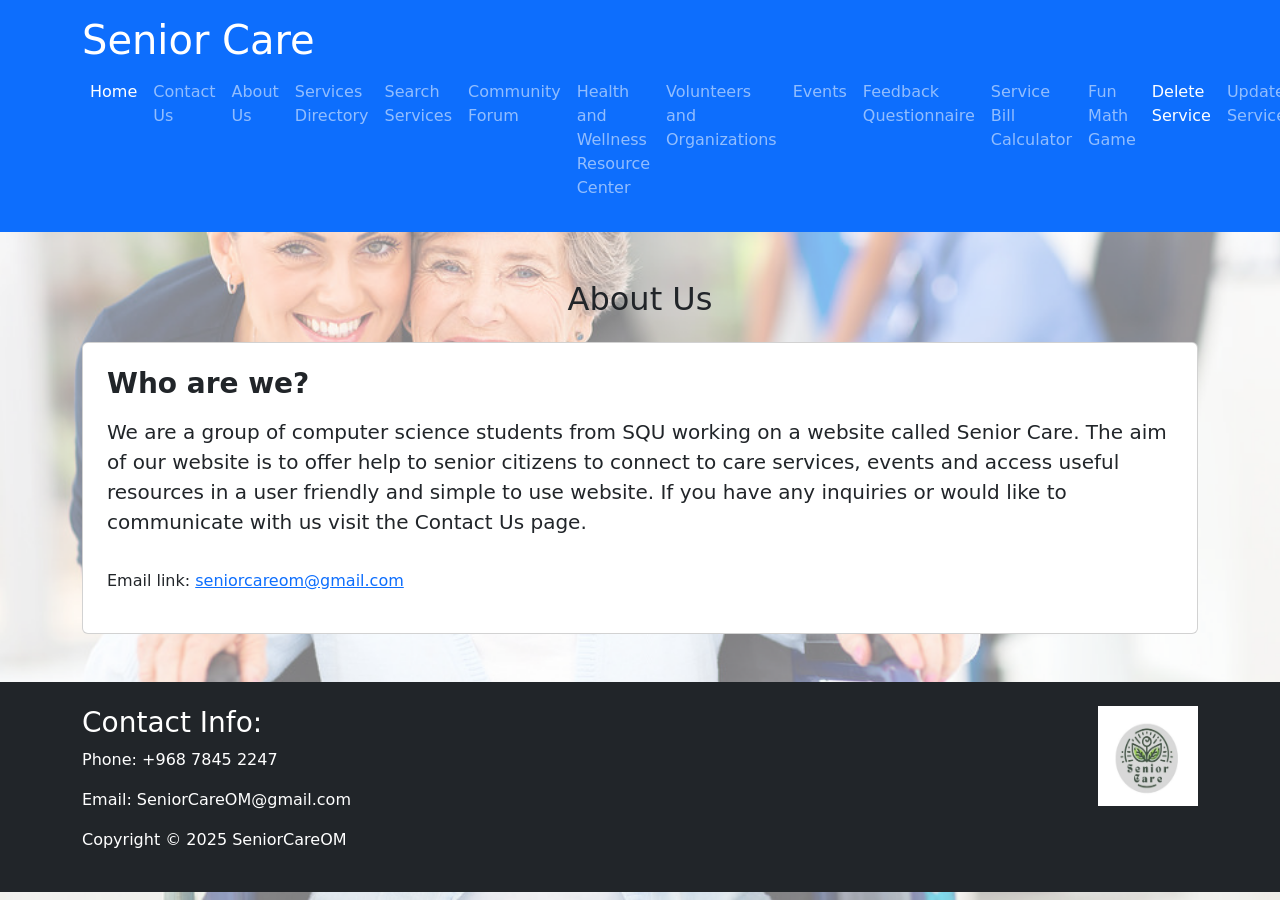
<file: about us.html>
<!DOCTYPE html>
<html lang="en">
<head>
    <style>
        .custom-bg {
            background-image: url('background.png');
            background-size: cover;
            background-repeat: no-repeat;
            background-attachment: fixed;
            margin: 0;
        }
    </style>
    <meta charset="UTF-8">
    <meta name="viewport" content="width=device-width, initial-scale=1.0">
    <title>About Us - Senior Care</title>
    <link href="https://cdn.jsdelivr.net/npm/bootstrap@5.3.0/dist/css/bootstrap.min.css" rel="stylesheet">
</head>
<body class="custom-bg">
    <body class="bg-image" style="background-image: url('background.png'); margin: 0;"></body>
    <header class="bg-primary text-white p-3">
        <div class="container">
            <div class="d-flex flex-wrap align-items-center justify-content-between">
                <h1 class="mb-0">Senior Care</h1>
                <nav class="navbar navbar-expand-lg navbar-dark">
                    <button class="navbar-toggler" type="button" data-bs-toggle="collapse" data-bs-target="#navbarNav">
                        <span class="navbar-toggler-icon"></span>
                    </button>
                    <div class="collapse navbar-collapse" id="navbarNav">
                        <ul class="navbar-nav">
                            <li class="nav-item"><a class="nav-link active" href="index.html">Home</a></li>
                            <li class="nav-item"><a class="nav-link" href="contact us.html">Contact Us</a></li>
                            <li class="nav-item"><a class="nav-link" href="about us.html">About Us</a></li>
                            <li class="nav-item"><a class="nav-link" href="services directory.html">Services Directory</a></li>
                            <li class="nav-item"><a class="nav-link" href="search_services.php">Search Services</a></li>
                            <li class="nav-item"><a class="nav-link" href="forum page.html">Community Forum</a></li>
                            <li class="nav-item"><a class="nav-link" href="resource_page.html">Health and Wellness Resource Center</a></li>
                            <li class="nav-item"><a class="nav-link" href="volunteers and organizations.html">Volunteers and Organizations</a></li>
                            <li class="nav-item"><a class="nav-link" href="events.html">Events</a></li>
                            <li class="nav-item"><a class="nav-link" href="questionnaire page.html">Feedback Questionnaire</a></li>
                            <li class="nav-item"><a class="nav-link" href="calculate page.html">Service Bill Calculator</a></li>
                            <li class="nav-item"><a class="nav-link" href="funpage.html">Fun Math Game</a></li>
                            <li class="nav-item"><a class="nav-link active" href="delete_service.php">Delete Service</a></li>
                            <li class="nav-item"><a class="nav-link" href="update_service.php">Update Service</a></li>
                            <li class="nav-item"><a class="nav-link active" href="add_service.php">Add Service</a></li>
                        </ul>
                    </div>
                </nav>
            </div>
        </div>
    </header>

    <main class="container my-5">
        <div class="row">
            <div class="col-12">
                <h2 class="text-center mb-4">About Us</h2>
                <div class="card p-4">
                    <h3 class="fs-3 fw-bold mb-3">Who are we?</h3>
                    <p class="fs-5">
                        We are a group of computer science students from SQU working on a website
                        called Senior Care. The aim of our website is to offer help to senior citizens
                        to connect to care services, events and access useful resources in a user friendly 
                        and simple to use website. If you have any inquiries or would like to communicate 
                        with us visit the Contact Us page.
                    </p>
                    <p class="mt-3">
                        Email link: <a href="mailto:seniorcareom@gmail.com" class="link-primary">seniorcareom@gmail.com</a>
                    </p>
                </div>
            </div>
        </div>
    </main>

    <footer class="bg-dark text-white py-4">
        <div class="container">
            <div class="row">
                <div class="col-md-8">
                    <h3>Contact Info:</h3>
                    <p>Phone: +968 7845 2247</p>
                    <p>Email: SeniorCareOM@gmail.com</p>
                    <p>Copyright © 2025 SeniorCareOM</p>
                </div>
                <div class="col-md-4 text-end">
                    <img src="logo.jpg" class="img-fluid" style="width: 100px; height: 100px;" alt="logo">
                </div>
            </div>
        </div>
    </footer>

    <script src="https://cdn.jsdelivr.net/npm/bootstrap@5.3.0/dist/js/bootstrap.bundle.min.js"></script>
</body>
</html>
</file>
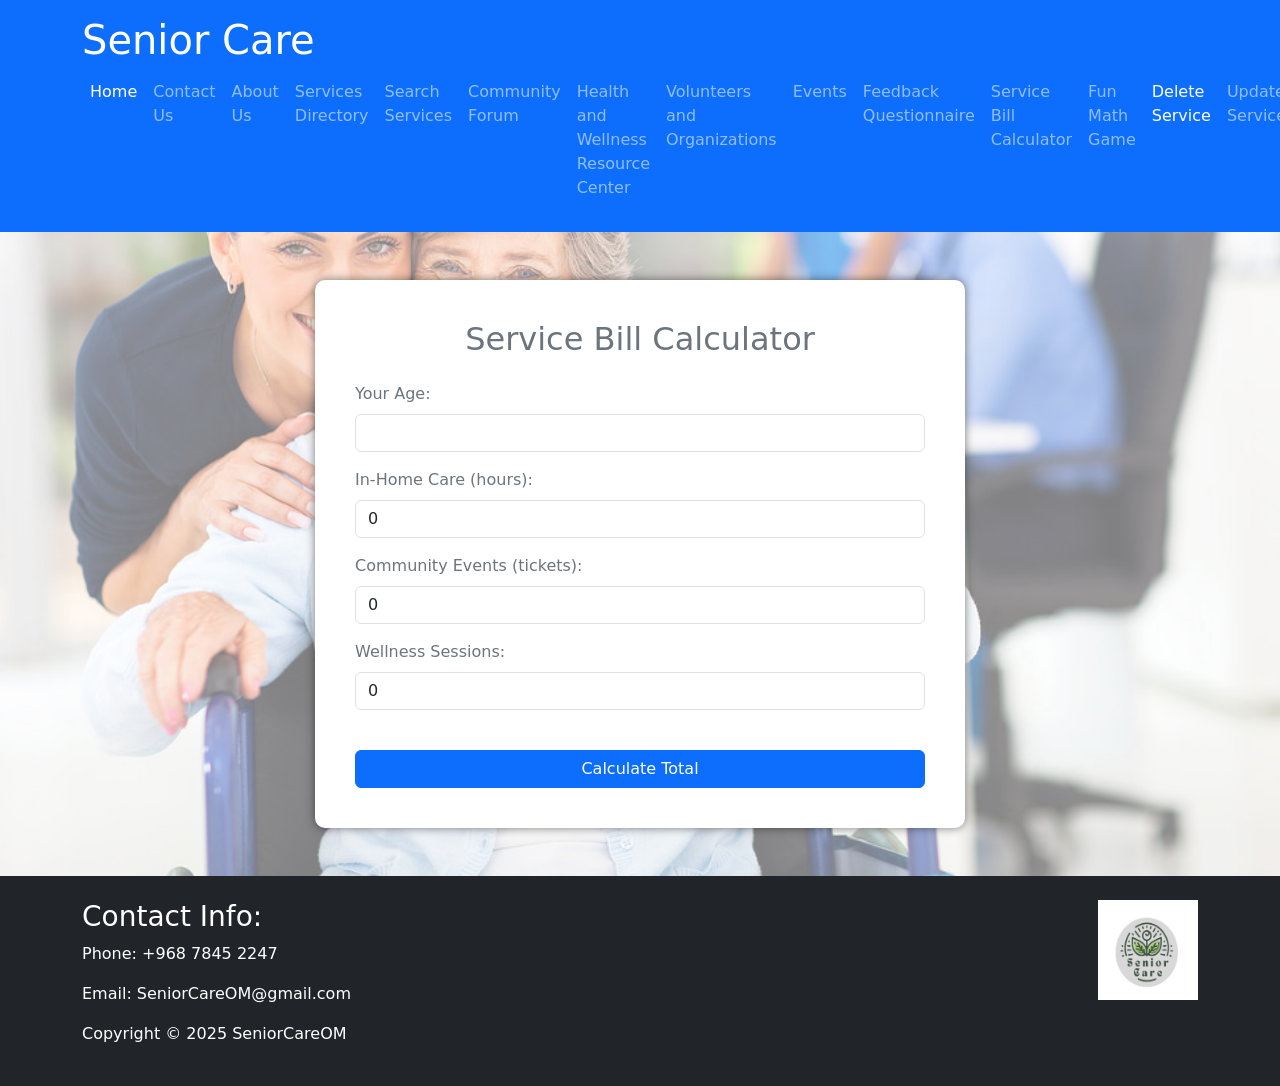
<file: calculate page.html>
<!DOCTYPE html>
<html lang="en">
<head>
    <meta charset="UTF-8">
    <meta name="viewport" content="width=device-width, initial-scale=1.0">
    <title>Service Bill Calculator</title>
    <link href="https://cdn.jsdelivr.net/npm/bootstrap@5.3.0/dist/css/bootstrap.min.css" rel="stylesheet">
    <style>
        .custom-bg {
            background-image: url('background.png');
            background-size: cover;
            background-repeat: no-repeat;
            background-attachment: fixed;
            margin: 0;
        }
        .calculator-container {
            max-width: 650px;
            margin: auto;
            background: white;
            padding: 40px;
            border-radius: 10px;
            box-shadow: 0 0 10px rgba(0, 0, 0, 0.5);
        }
        .result-box {
            border-left: 5px solid #0d6efd;
            background-color: white;
        }
            /* Regular footer without extra padding */
        .footer-padding {
            padding-bottom: 20px;
        }
    </style>
</head>
<body class="custom-bg">
    <header class="bg-primary text-white p-3">
        <div class="container">
            <div class="d-flex flex-wrap align-items-center justify-content-between">
                <h1 class="mb-0">Senior Care</h1>
                <nav class="navbar navbar-expand-lg navbar-dark">
                    <button class="navbar-toggler" type="button" data-bs-toggle="collapse" data-bs-target="#navbarNav">
                        <span class="navbar-toggler-icon"></span>
                    </button>
                    <div class="collapse navbar-collapse" id="navbarNav">
                        <ul class="navbar-nav">
                            <li class="nav-item"><a class="nav-link active" href="index.html">Home</a></li>
                            <li class="nav-item"><a class="nav-link" href="contact us.html">Contact Us</a></li>
                            <li class="nav-item"><a class="nav-link" href="about us.html">About Us</a></li>
                            <li class="nav-item"><a class="nav-link" href="services directory.html">Services Directory</a></li>
                            <li class="nav-item"><a class="nav-link" href="search_services.php">Search Services</a></li>
                            <li class="nav-item"><a class="nav-link" href="forum page.html">Community Forum</a></li>
                            <li class="nav-item"><a class="nav-link" href="resource_page.html">Health and Wellness Resource Center</a></li>
                            <li class="nav-item"><a class="nav-link" href="volunteers and organizations.html">Volunteers and Organizations</a></li>
                            <li class="nav-item"><a class="nav-link" href="events.html">Events</a></li>
                            <li class="nav-item"><a class="nav-link" href="questionnaire page.html">Feedback Questionnaire</a></li>
                            <li class="nav-item"><a class="nav-link" href="calculate page.html">Service Bill Calculator</a></li>
                            <li class="nav-item"><a class="nav-link" href="funpage.html">Fun Math Game</a></li>
                            <li class="nav-item"><a class="nav-link active" href="delete_service.php">Delete Service</a></li>
                            <li class="nav-item"><a class="nav-link" href="update_service.php">Update Service</a></li>
                            <li class="nav-item"><a class="nav-link active" href="add_service.php">Add Service</a></li>
                        </ul>
                    </div>
                </nav>
            </div>
        </div>
    </header>

    <div class="container my-5">
        <div class="calculator-container">
            <h2 class="text-center mb-4 text-secondary">Service Bill Calculator</h2>
            <form id="billForm">
                <div class="mb-3">
                    <label for="age" class="form-label text-secondary">Your Age:</label>
                    <input type="number" class="form-control" id="age" min="1" max="120" required>
                </div>

                <div class="mb-3">
                    <label for="careHours" class="form-label text-secondary">In-Home Care (hours):</label>
                    <input type="number" class="form-control" id="careHours" min="0" value="0">
                </div>

                <div class="mb-3">
                    <label for="tickets" class="form-label text-secondary">Community Events (tickets):</label>
                    <input type="number" class="form-control" id="tickets" min="0" value="0">
                </div>

                <div class="mb-3">
                    <label for="wellness" class="form-label text-secondary">Wellness Sessions:</label>
                    <input type="number" class="form-control" id="wellness" min="0" value="0">
                </div>

                <button type="button" id="calculateBtn" class="btn btn-primary w-100 mt-4">Calculate Total</button>
            </form>

            <div class="result-box p-3 mt-4 d-none" id="resultBox"></div>
        </div>
    </div>

    <footer class="bg-dark text-white py-4 footer-padding mt-5">
        <div class="container">
            <div class="row">
                <div class="col-md-8">
                    <h3>Contact Info:</h3>
                    <p>Phone: +968 7845 2247</p>
                    <p>Email: SeniorCareOM@gmail.com</p>
                    <p>Copyright © 2025 SeniorCareOM</p>
                </div>
                <div class="col-md-4 text-end">
                    <img src="logo.jpg" class="img-fluid" style="width: 100px; height: 100px;" alt="logo">
                </div>
            </div>
        </div>
    </footer>

    <script src="https://cdn.jsdelivr.net/npm/bootstrap@5.3.0/dist/js/bootstrap.bundle.min.js"></script>
    
    <script>

        // Bill calculation function
        document.getElementById('calculateBtn').addEventListener('click', function() {
            var age = parseInt(document.getElementById("age").value);
            var care = parseInt(document.getElementById("careHours").value);
            var events = parseInt(document.getElementById("tickets").value);
            var sessions = parseInt(document.getElementById("wellness").value);

            if (isNaN(age)) age = 0;
            if (isNaN(care)) care = 0;
            if (isNaN(events)) events = 0;
            if (isNaN(sessions)) sessions = 0;

            var careCost = care * 25;
            var eventCost = events * 15;
            var sessionCost = sessions * 30;

            var total = careCost + eventCost + sessionCost;

            var discount = 0;
            if (age > 60) {
                discount = total * 0.1;
                total = total - discount;
            }

            var resultBox = document.getElementById("resultBox");
            resultBox.classList.remove('d-none');
            resultBox.innerHTML = 
                "Total before discount: $" + (careCost + eventCost + sessionCost).toFixed(2) + "<br>" +
                (age > 60 ? "Senior discount (10%): -$" + discount.toFixed(2) + "<br>" : "") +
                "Final Total: <b>$" + total.toFixed(2) + "</b>";
        });
    </script>
</body>
</html>
</file>
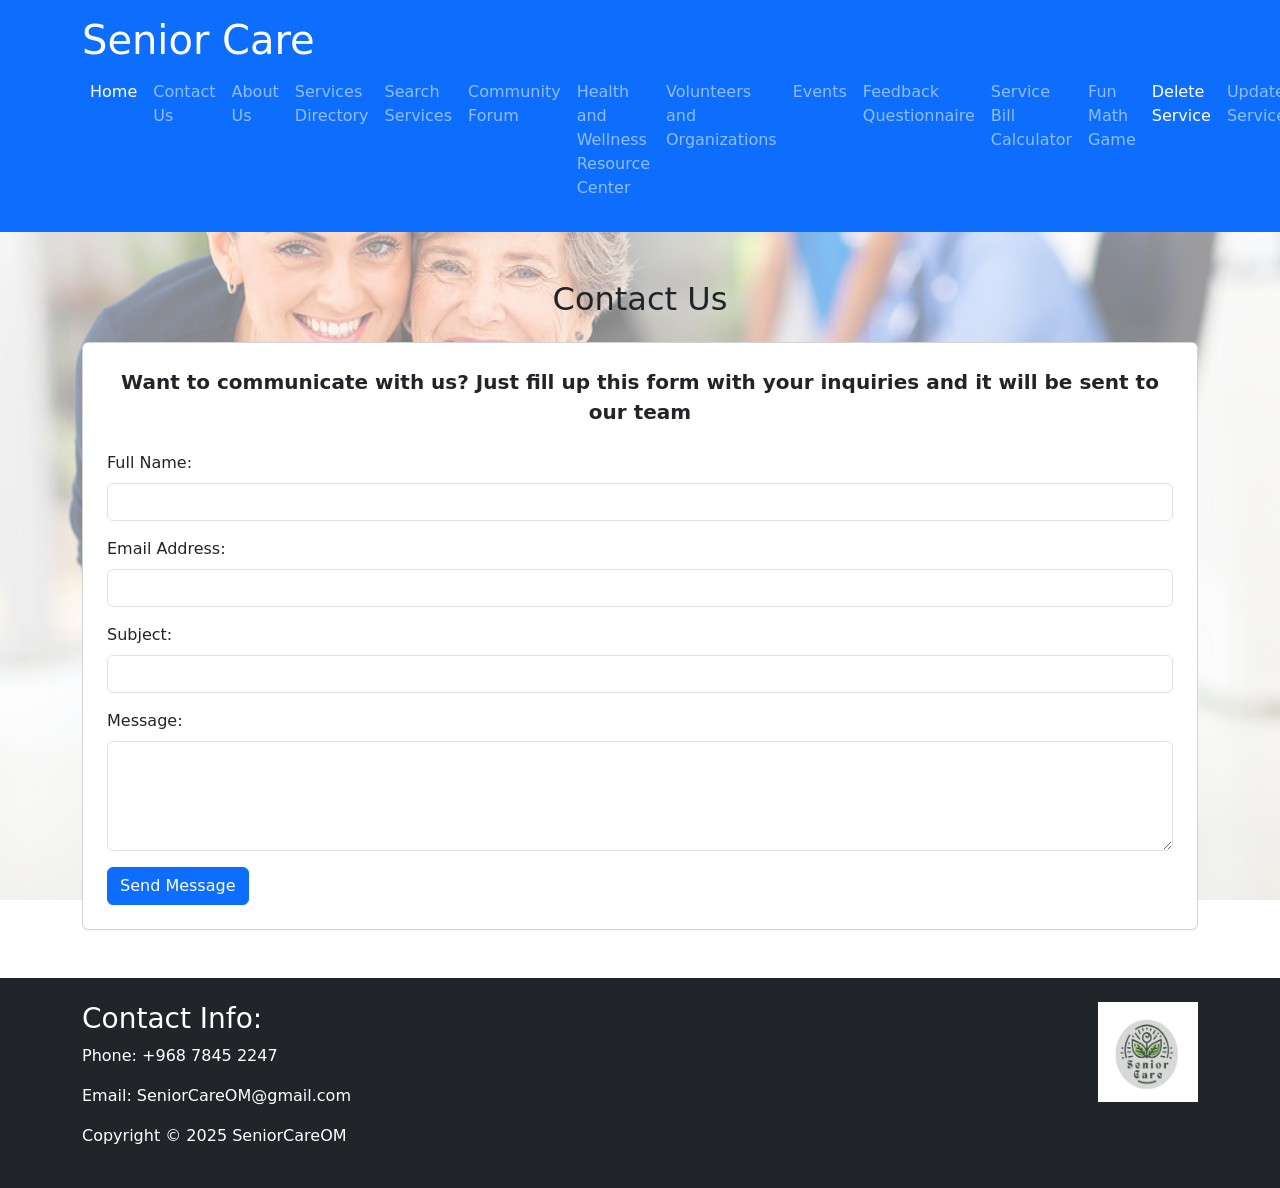
<file: contact us.html>
<!DOCTYPE html>
<html lang="en">
<head>
    <style>
        .custom-bg {
            background-image: url('background.png');
            background-size: cover;
            background-repeat: no-repeat;
            background-attachment: fixed;
            margin: 0;
        }
    </style>
    <meta charset="UTF-8">
    <meta name="viewport" content="width=device-width, initial-scale=1.0">
    <title>Contact Us - Senior Care</title>
    <link href="https://cdn.jsdelivr.net/npm/bootstrap@5.3.0/dist/css/bootstrap.min.css" rel="stylesheet">
</head>
<body class="custom-bg">
    <body class="bg-image" style="background-image: url('background.png'); margin: 0;"></body>
    <header class="bg-primary text-white p-3">
        <div class="container">
            <div class="d-flex flex-wrap align-items-center justify-content-between">
                <h1 class="mb-0">Senior Care</h1>
                <nav class="navbar navbar-expand-lg navbar-dark">
                    <button class="navbar-toggler" type="button" data-bs-toggle="collapse" data-bs-target="#navbarNav">
                        <span class="navbar-toggler-icon"></span>
                    </button>
                    <div class="collapse navbar-collapse" id="navbarNav">
                        <ul class="navbar-nav">
                            <li class="nav-item"><a class="nav-link active" href="index.html">Home</a></li>
                            <li class="nav-item"><a class="nav-link" href="contact us.html">Contact Us</a></li>
                            <li class="nav-item"><a class="nav-link" href="about us.html">About Us</a></li>
                            <li class="nav-item"><a class="nav-link" href="services directory.html">Services Directory</a></li>
                            <li class="nav-item"><a class="nav-link" href="search_services.php">Search Services</a></li>
                            <li class="nav-item"><a class="nav-link" href="forum page.html">Community Forum</a></li>
                            <li class="nav-item"><a class="nav-link" href="resource_page.html">Health and Wellness Resource Center</a></li>
                            <li class="nav-item"><a class="nav-link" href="volunteers and organizations.html">Volunteers and Organizations</a></li>
                            <li class="nav-item"><a class="nav-link" href="events.html">Events</a></li>
                            <li class="nav-item"><a class="nav-link" href="questionnaire page.html">Feedback Questionnaire</a></li>
                            <li class="nav-item"><a class="nav-link" href="calculate page.html">Service Bill Calculator</a></li>
                            <li class="nav-item"><a class="nav-link" href="funpage.html">Fun Math Game</a></li>
                            <li class="nav-item"><a class="nav-link active" href="delete_service.php">Delete Service</a></li>
                            <li class="nav-item"><a class="nav-link" href="update_service.php">Update Service</a></li>
                            <li class="nav-item"><a class="nav-link active" href="add_service.php">Add Service</a></li>
                        </ul>
                    </div>
                </nav>
            </div>
        </div>
    </header>

    <main class="container my-5">
        <div class="row">
            <div class="col-12">
                <h2 class="text-center mb-4">Contact Us</h2>
                <div class="card p-4">
                    <p class="fs-5 fw-bold text-center mb-4">
                        Want to communicate with us? Just fill up this form with your inquiries and it will be sent to our team
                    </p>
                    <!-- Modified form to use PHP instead of mailto -->
                    <form action="process_contact.php" method="post" class="needs-validation" novalidate>
                        <div class="mb-3">
                            <label for="name" class="form-label">Full Name:</label>
                            <input type="text" class="form-control" id="name" name="name" required>
                            <div class="invalid-feedback">Please enter your name.</div>
                        </div>
                        <div class="mb-3">
                            <label for="email" class="form-label">Email Address:</label>
                            <input type="email" class="form-control" id="email" name="email" required>
                            <div class="invalid-feedback">Please enter a valid email address.</div>
                        </div>
                        <div class="mb-3">
                            <label for="subject" class="form-label">Subject:</label>
                            <input type="text" class="form-control" id="subject" name="subject" required>
                            <div class="invalid-feedback">Please enter a subject.</div>
                        </div>
                        <div class="mb-3">
                            <label for="message" class="form-label">Message:</label>
                            <textarea class="form-control" id="message" name="message" rows="4" required></textarea>
                            <div class="invalid-feedback">Please enter your message.</div>
                        </div>
                        <button type="submit" class="btn btn-primary">Send Message</button>
                    </form>
                </div>
            </div>
        </div>
    </main>

    <footer class="bg-dark text-white py-4">
        <div class="container">
            <div class="row">
                <div class="col-md-8">
                    <h3>Contact Info:</h3>
                    <p>Phone: +968 7845 2247</p>
                    <p>Email: SeniorCareOM@gmail.com</p>
                    <p>Copyright © 2025 SeniorCareOM</p>
                </div>
                <div class="col-md-4 text-end">
                    <img src="logo.jpg" class="img-fluid" style="width: 100px; height: 100px;" alt="logo">
                </div>
            </div>
        </div>
    </footer>

    <script src="https://cdn.jsdelivr.net/npm/bootstrap@5.3.0/dist/js/bootstrap.bundle.min.js"></script>
    <script>
        // Form validation - retained for client-side validation
        (function() {
            'use strict';
            var forms = document.querySelectorAll('.needs-validation');
            Array.prototype.slice.call(forms)
                .forEach(function(form) {
                    form.addEventListener('submit', function(event) {
                        if (!form.checkValidity()) {
                            event.preventDefault();
                            event.stopPropagation();
                        }
                        form.classList.add('was-validated');
                    }, false);
                });
        })();
    </script>
</body>
</html>
</file>
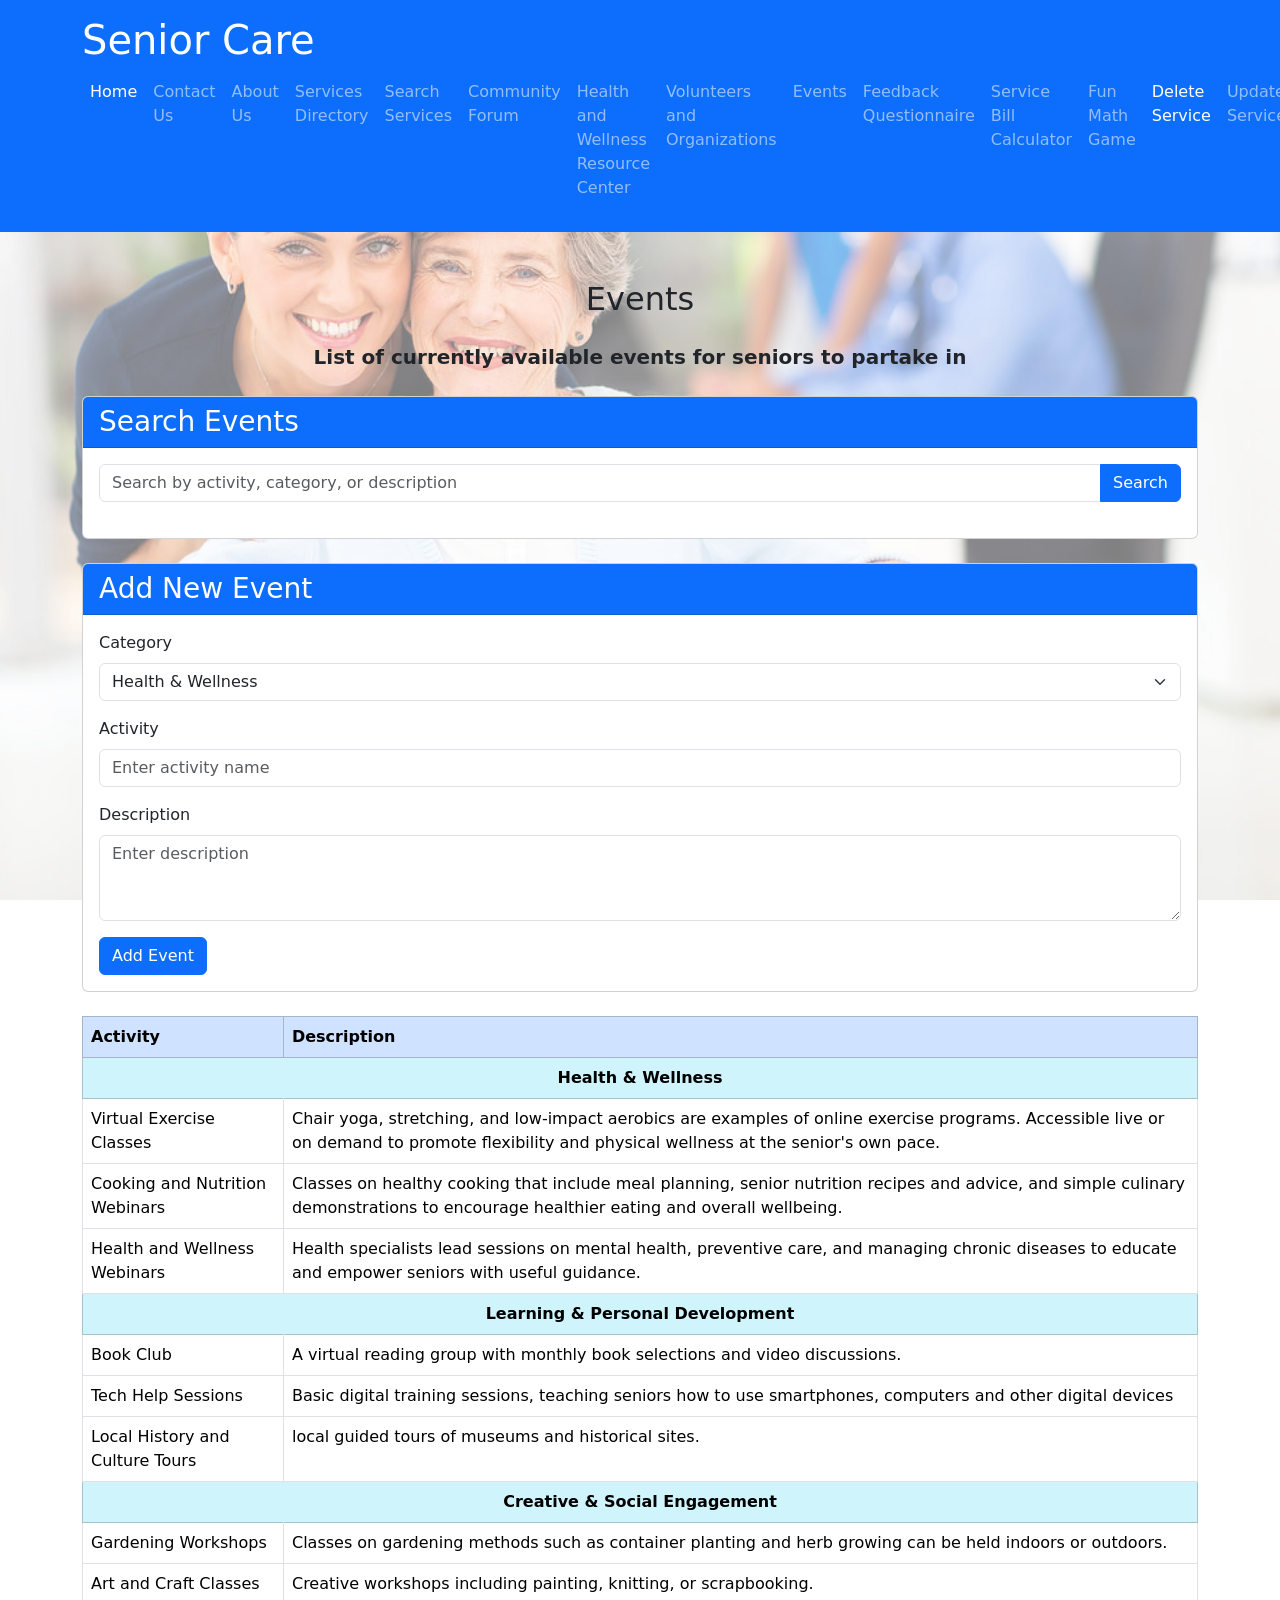
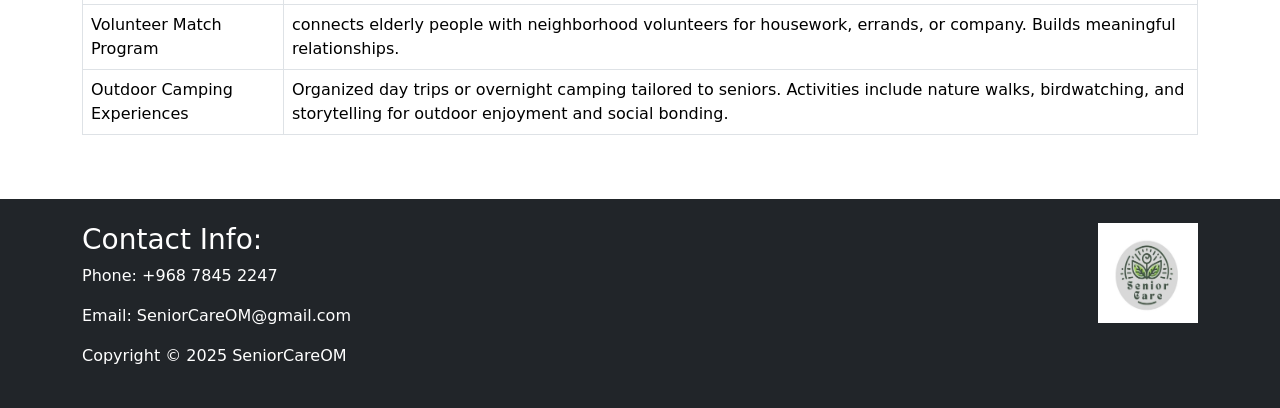
<file: events.html>
<!DOCTYPE html>
<html lang="en">
<head>
    <style>
        .custom-bg {
            background-image: url('background.png');
            background-size: cover;
            background-repeat: no-repeat;
            background-attachment: fixed;
            margin: 0;
        }
        #searchResults {
            margin-top: 20px;
        }
    </style>
    <meta charset="UTF-8">
    <meta name="viewport" content="width=device-width, initial-scale=1.0">
    <title>Events - Senior Care</title>
    <link href="https://cdn.jsdelivr.net/npm/bootstrap@5.3.0/dist/css/bootstrap.min.css" rel="stylesheet">
    <script>
        // Object constructor for Events
        function Event(category, activity, description) {
            this.category = category;
            this.activity = activity;
            this.description = description;
        }

        // Array to store events
        let eventsArray = [
            new Event("Health & Wellness", "Virtual Exercise Classes", "Chair yoga, stretching, and low-impact aerobics are examples of online exercise programs. Accessible live or on demand to promote flexibility and physical wellness at the senior's own pace."),
            new Event("Health & Wellness", "Cooking and Nutrition Webinars", "Classes on healthy cooking that include meal planning, senior nutrition recipes and advice, and simple culinary demonstrations to encourage healthier eating and overall wellbeing."),
            new Event("Health & Wellness", "Health and Wellness Webinars", "Health specialists lead sessions on mental health, preventive care, and managing chronic diseases to educate and empower seniors with useful guidance."),
            new Event("Learning & Personal Development", "Book Club", "A virtual reading group with monthly book selections and video discussions."),
            new Event("Learning & Personal Development", "Tech Help Sessions", "Basic digital training sessions, teaching seniors how to use smartphones, computers and other digital devices"),
            new Event("Learning & Personal Development", "Local History and Culture Tours", "local guided tours of museums and historical sites."),
            new Event("Creative & Social Engagement", "Gardening Workshops", "Classes on gardening methods such as container planting and herb growing can be held indoors or outdoors."),
            new Event("Creative & Social Engagement", "Art and Craft Classes", "Creative workshops including painting, knitting, or scrapbooking."),
            new Event("Creative & Social Engagement", "Volunteer Match Program", "connects elderly people with neighborhood volunteers for housework, errands, or company. Builds meaningful relationships."),
            new Event("Creative & Social Engagement", "Outdoor Camping Experiences", "Organized day trips or overnight camping tailored to seniors. Activities include nature walks, birdwatching, and storytelling for outdoor enjoyment and social bonding.")
        ];

        // Function to display events in the table
        function displayEvents() {
            const tableBody = document.getElementById('eventsTableBody');
            tableBody.innerHTML = '';
            
            let currentCategory = '';
            
            eventsArray.forEach(event => {
                if (currentCategory !== event.category) {
                    currentCategory = event.category;
                    
                    // Add category header row
                    const categoryRow = document.createElement('tr');
                    categoryRow.className = 'table-info';
                    categoryRow.innerHTML = `<td colspan="2" class="text-center fw-bold">${event.category}</td>`;
                    tableBody.appendChild(categoryRow);
                }
                
                // Add event row
                const eventRow = document.createElement('tr');
                eventRow.innerHTML = `
                    <td>${event.activity}</td>
                    <td>${event.description}</td>
                `;
                tableBody.appendChild(eventRow);
            });
        }

        // Function to add a new event
        function addEvent() {
            const category = document.getElementById('eventCategory').value;
            const activity = document.getElementById('eventActivity').value;
            const description = document.getElementById('eventDescription').value;
            
            if (category && activity && description) {
                const newEvent = new Event(category, activity, description);
                eventsArray.push(newEvent);
                displayEvents();
                
                // Clear form fields
                document.getElementById('eventCategory').value = '';
                document.getElementById('eventActivity').value = '';
                document.getElementById('eventDescription').value = '';
            } else {
                alert('Please fill in all fields');
            }
        }

        // Function to search events
        function searchEvents() {
            const searchTerm = document.getElementById('searchInput').value.toLowerCase();
            const searchResults = document.getElementById('searchResults');
            
            if (!searchTerm) {
                searchResults.innerHTML = '';
                return;
            }
            
            const filteredEvents = eventsArray.filter(event => 
                event.category.toLowerCase().includes(searchTerm) || 
                event.activity.toLowerCase().includes(searchTerm) || 
                event.description.toLowerCase().includes(searchTerm)
            );
            
            if (filteredEvents.length === 0) {
                searchResults.innerHTML = '<p class="alert alert-info">No matching events found</p>';
                return;
            }
            
            let resultsHTML = '<div class="table-responsive"><table class="table table-bordered table-hover">';
            resultsHTML += '<thead><tr class="table-primary"><th>Activity</th><th>Category</th><th>Description</th></tr></thead><tbody>';
            
            filteredEvents.forEach(event => {
                resultsHTML += `
                    <tr>
                        <td>${event.activity}</td>
                        <td>${event.category}</td>
                        <td>${event.description}</td>
                    </tr>
                `;
            });
            
            resultsHTML += '</tbody></table></div>';
            searchResults.innerHTML = resultsHTML;
        }

        // Initialize the table when the page loads
        window.onload = function() {
            displayEvents();
        };
    </script>
</head>
<body class="custom-bg">
    <header class="bg-primary text-white p-3">
        <div class="container">
            <div class="d-flex flex-wrap align-items-center justify-content-between">
                <h1 class="mb-0">Senior Care</h1>
                <nav class="navbar navbar-expand-lg navbar-dark">
                    <button class="navbar-toggler" type="button" data-bs-toggle="collapse" data-bs-target="#navbarNav">
                        <span class="navbar-toggler-icon"></span>
                    </button>
                    <div class="collapse navbar-collapse" id="navbarNav">
                        <ul class="navbar-nav">
                            <li class="nav-item"><a class="nav-link active" href="index.html">Home</a></li>
                            <li class="nav-item"><a class="nav-link" href="contact us.html">Contact Us</a></li>
                            <li class="nav-item"><a class="nav-link" href="about us.html">About Us</a></li>
                            <li class="nav-item"><a class="nav-link" href="services directory.html">Services Directory</a></li>
                            <li class="nav-item"><a class="nav-link" href="search_services.php">Search Services</a></li>
                            <li class="nav-item"><a class="nav-link" href="forum page.html">Community Forum</a></li>
                            <li class="nav-item"><a class="nav-link" href="resource_page.html">Health and Wellness Resource Center</a></li>
                            <li class="nav-item"><a class="nav-link" href="volunteers and organizations.html">Volunteers and Organizations</a></li>
                            <li class="nav-item"><a class="nav-link" href="events.html">Events</a></li>
                            <li class="nav-item"><a class="nav-link" href="questionnaire page.html">Feedback Questionnaire</a></li>
                            <li class="nav-item"><a class="nav-link" href="calculate page.html">Service Bill Calculator</a></li>
                            <li class="nav-item"><a class="nav-link" href="funpage.html">Fun Math Game</a></li>
                            <li class="nav-item"><a class="nav-link active" href="delete_service.php">Delete Service</a></li>
                            <li class="nav-item"><a class="nav-link" href="update_service.php">Update Service</a></li>
                            <li class="nav-item"><a class="nav-link active" href="add_service.php">Add Service</a></li>
                        </ul>
                    </div>
                </nav>
            </div>
        </div>
    </header>

    <main class="container my-5">
        <div class="row">
            <div class="col-12">
                <h2 class="text-center mb-4">Events</h2>
                <p class="fs-5 fw-bold text-center mb-4">List of currently available events for seniors to partake in</p>
                
                <!-- Search Form -->
                <div class="card mb-4">
                    <div class="card-header bg-primary text-white">
                        <h3 class="mb-0">Search Events</h3>
                    </div>
                    <div class="card-body">
                        <div class="input-group mb-3">
                            <input type="text" id="searchInput" class="form-control" placeholder="Search by activity, category, or description">
                            <button class="btn btn-primary" type="button" onclick="searchEvents()">Search</button>
                        </div>
                        <div id="searchResults"></div>
                    </div>
                </div>
                
                <!-- Add Event Form -->
                <div class="card mb-4">
                    <div class="card-header bg-primary text-white">
                        <h3 class="mb-0">Add New Event</h3>
                    </div>
                    <div class="card-body">
                        <div class="mb-3">
                            <label for="eventCategory" class="form-label">Category</label>
                            <select id="eventCategory" class="form-select">
                                <option value="Health & Wellness">Health & Wellness</option>
                                <option value="Learning & Personal Development">Learning & Personal Development</option>
                                <option value="Creative & Social Engagement">Creative & Social Engagement</option>
                            </select>
                        </div>
                        <div class="mb-3">
                            <label for="eventActivity" class="form-label">Activity</label>
                            <input type="text" id="eventActivity" class="form-control" placeholder="Enter activity name">
                        </div>
                        <div class="mb-3">
                            <label for="eventDescription" class="form-label">Description</label>
                            <textarea id="eventDescription" class="form-control" rows="3" placeholder="Enter description"></textarea>
                        </div>
                        <button type="button" class="btn btn-primary" onclick="addEvent()">Add Event</button>
                    </div>
                </div>
                
                <!-- Dynamic Events Table -->
                <div class="table-responsive">
                    <table class="table table-bordered table-hover">
                        <thead>
                            <tr class="table-primary">
                                <th>Activity</th>
                                <th>Description</th>
                            </tr>
                        </thead>
                        <tbody id="eventsTableBody">
                            <!-- Table content will be populated dynamically by JavaScript -->
                        </tbody>
                    </table>
                </div>
            </div>
        </div>
    </main>

    <footer class="bg-dark text-white py-4">
        <div class="container">
            <div class="row">
                <div class="col-md-8">
                    <h3>Contact Info:</h3>
                    <p>Phone: +968 7845 2247</p>
                    <p>Email: SeniorCareOM@gmail.com</p>
                    <p>Copyright © 2025 SeniorCareOM</p>
                </div>
                <div class="col-md-4 text-end">
                    <img src="logo.jpg" class="img-fluid" style="width: 100px; height: 100px;" alt="logo">
                </div>
            </div>
        </div>
    </footer>

    <script src="https://cdn.jsdelivr.net/npm/bootstrap@5.3.0/dist/js/bootstrap.bundle.min.js"></script>
</body>
</html>
</file>
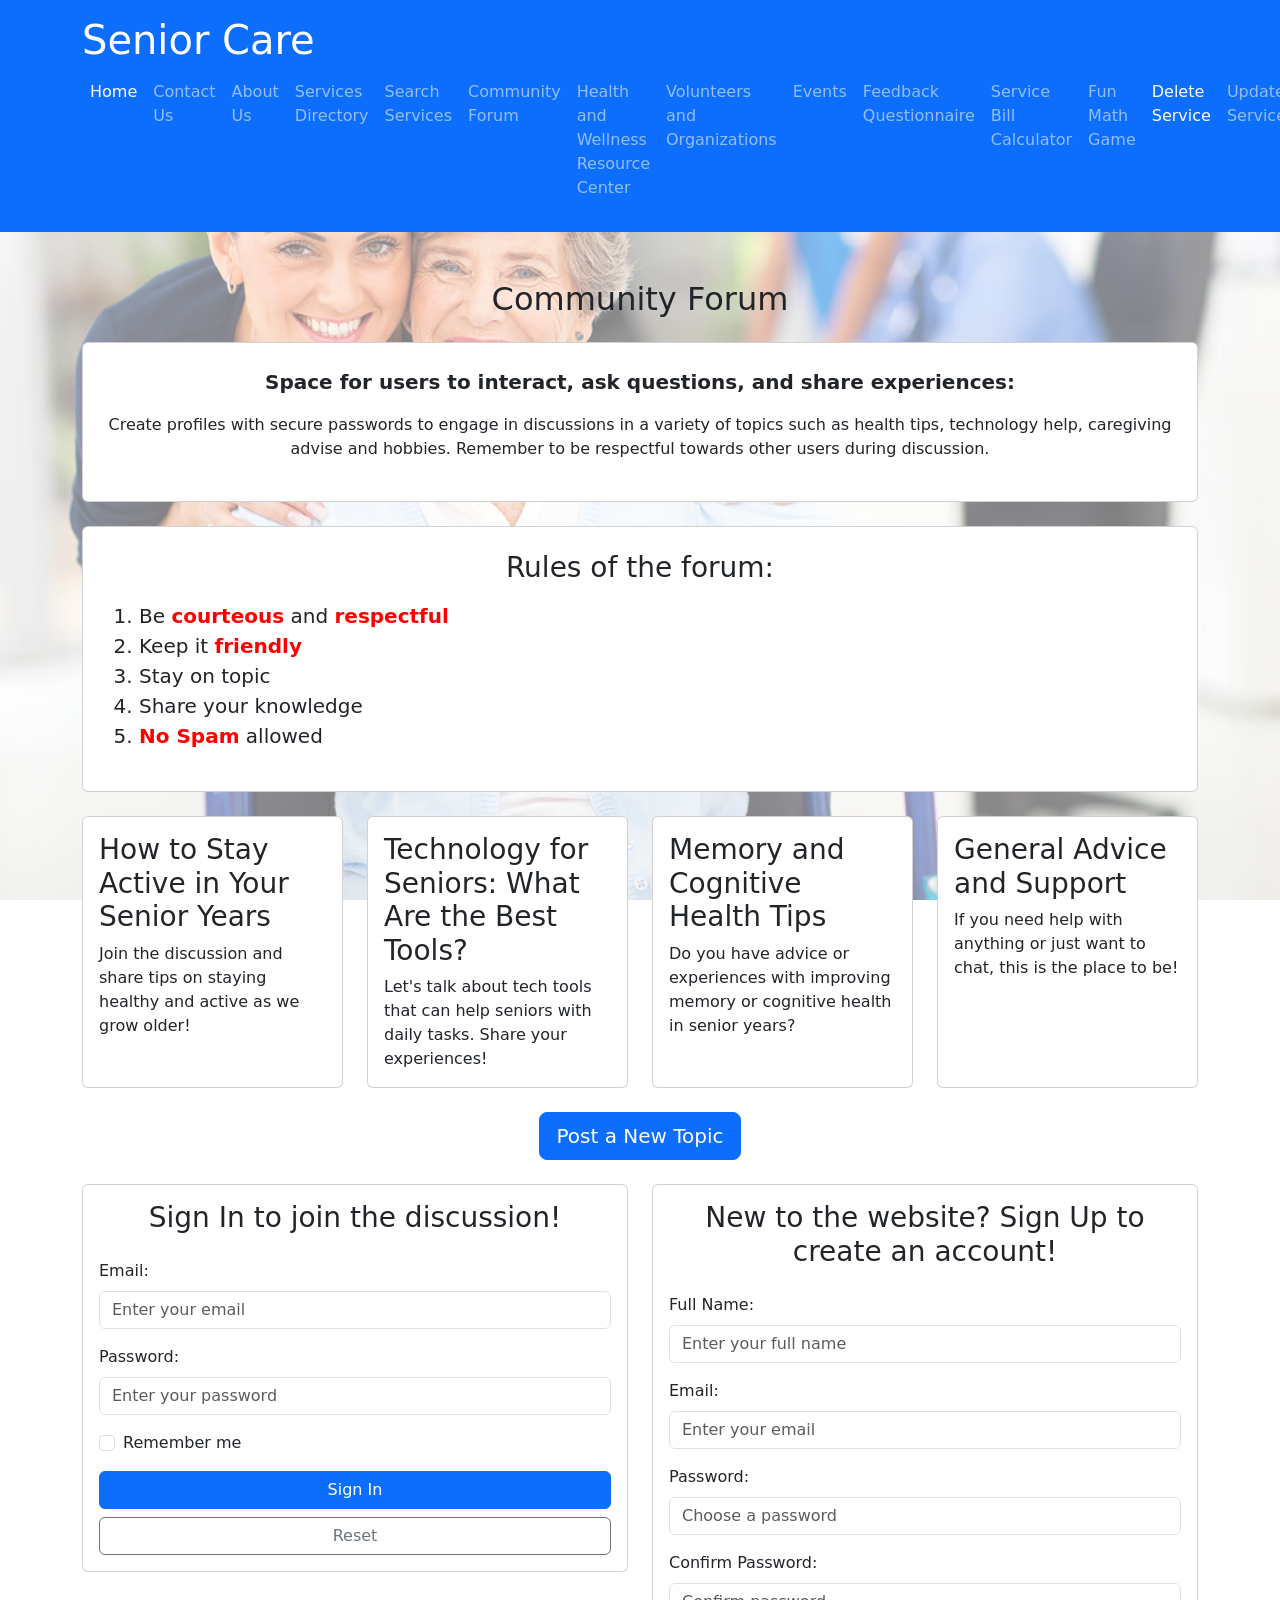
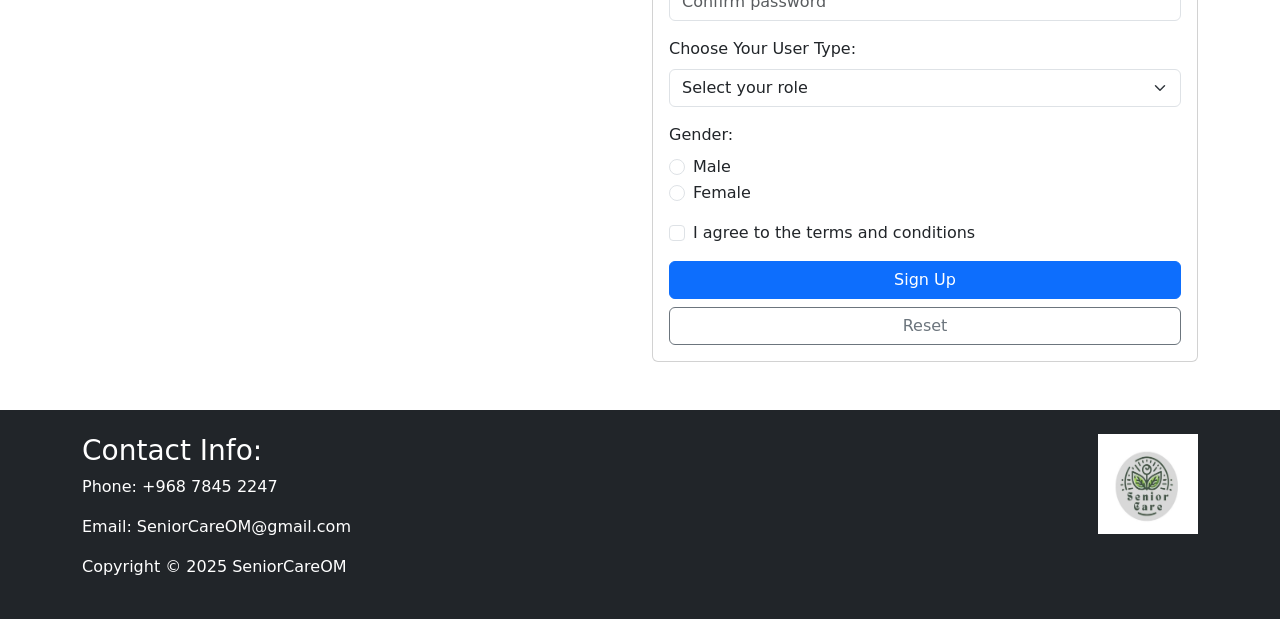
<file: forum page.html>
<!DOCTYPE html>
<html lang="en">
<head>
    <meta charset="UTF-8">
    <meta name="viewport" content="width=device-width, initial-scale=1.0">
    <title>Community Forum - Senior Care</title>
    <link href="https://cdn.jsdelivr.net/npm/bootstrap@5.3.0/dist/css/bootstrap.min.css" rel="stylesheet">
    <style>
        body {
            background-image: url('background.png');
            background-size: cover;
            background-repeat: no-repeat;
            background-attachment: fixed;
            margin: 0;
        }
        .forum-topic {
            transition: transform 0.3s;
        }
        .forum-topic:hover {
            transform: scale(1.02);
        }
        ol span {
            color: red;
            font-weight: bold;
        }
    </style>
</head>
<body>
    <header class="bg-primary text-white p-3">
        <div class="container">
            <div class="d-flex flex-wrap align-items-center justify-content-between">
                <h1 class="mb-0">Senior Care</h1>
                <nav class="navbar navbar-expand-lg navbar-dark">
                    <button class="navbar-toggler" type="button" data-bs-toggle="collapse" data-bs-target="#navbarNav">
                        <span class="navbar-toggler-icon"></span>
                    </button>
                    <div class="collapse navbar-collapse" id="navbarNav">
                        <ul class="navbar-nav">
                            <li class="nav-item"><a class="nav-link active" href="index.html">Home</a></li>
                            <li class="nav-item"><a class="nav-link" href="contact us.html">Contact Us</a></li>
                            <li class="nav-item"><a class="nav-link" href="about us.html">About Us</a></li>
                            <li class="nav-item"><a class="nav-link" href="services directory.html">Services Directory</a></li>
                            <li class="nav-item"><a class="nav-link" href="search_services.php">Search Services</a></li>
                            <li class="nav-item"><a class="nav-link" href="forum page.html">Community Forum</a></li>
                            <li class="nav-item"><a class="nav-link" href="resource_page.html">Health and Wellness Resource Center</a></li>
                            <li class="nav-item"><a class="nav-link" href="volunteers and organizations.html">Volunteers and Organizations</a></li>
                            <li class="nav-item"><a class="nav-link" href="events.html">Events</a></li>
                            <li class="nav-item"><a class="nav-link" href="questionnaire page.html">Feedback Questionnaire</a></li>
                            <li class="nav-item"><a class="nav-link" href="calculate page.html">Service Bill Calculator</a></li>
                            <li class="nav-item"><a class="nav-link" href="funpage.html">Fun Math Game</a></li>
                            <li class="nav-item"><a class="nav-link active" href="delete_service.php">Delete Service</a></li>
                            <li class="nav-item"><a class="nav-link" href="update_service.php">Update Service</a></li>
                            <li class="nav-item"><a class="nav-link active" href="add_service.php">Add Service</a></li>
                        </ul>
                    </div>
                </nav>
            </div>
        </div>
    </header>

    <main class="container my-5">
        <div class="row">
            <div class="col-12">
                <h2 class="text-center mb-4">Community Forum</h2>
                <div class="card p-4 mb-4">
                    <p class="fs-5 fw-bold text-center mb-3">Space for users to interact, ask questions, and share experiences:</p>
                    <p class="text-center">Create profiles with secure passwords to engage in discussions in a variety of 
                        topics such as health tips, technology help, caregiving advise and hobbies. 
                        Remember to be respectful towards other users during discussion.</p>
                </div>

                <div class="card p-4 mb-4">
                    <h3 class="text-center mb-3">Rules of the forum:</h3>
                    <ol class="fs-5">
                        <li>Be <span>courteous</span> and <span>respectful</span></li>
                        <li>Keep it <span>friendly</span></li>
                        <li>Stay on topic</li>
                        <li>Share your knowledge</li>
                        <li><span>No Spam</span> allowed</li>
                    </ol>
                </div>

                <div class="row g-4 mb-4">
                    <div class="col-md-6 col-lg-3">
                        <div class="card forum-topic h-100">
                            <div class="card-body">
                                <h3 class="card-title">How to Stay Active in Your Senior Years</h3>
                                <p class="card-text">Join the discussion and share tips on staying healthy and active as we grow older!</p>
                            </div>
                        </div>
                    </div>
                    <div class="col-md-6 col-lg-3">
                        <div class="card forum-topic h-100">
                            <div class="card-body">
                                <h3 class="card-title">Technology for Seniors: What Are the Best Tools?</h3>
                                <p class="card-text">Let's talk about tech tools that can help seniors with daily tasks. Share your experiences!</p>
                            </div>
                        </div>
                    </div>
                    <div class="col-md-6 col-lg-3">
                        <div class="card forum-topic h-100">
                            <div class="card-body">
                                <h3 class="card-title">Memory and Cognitive Health Tips</h3>
                                <p class="card-text">Do you have advice or experiences with improving memory or cognitive health in senior years?</p>
                            </div>
                        </div>
                    </div>
                    <div class="col-md-6 col-lg-3">
                        <div class="card forum-topic h-100">
                            <div class="card-body">
                                <h3 class="card-title">General Advice and Support</h3>
                                <p class="card-text">If you need help with anything or just want to chat, this is the place to be!</p>
                            </div>
                        </div>
                    </div>
                </div>

                <div class="text-center mb-4">
                    <button class="btn btn-primary btn-lg">Post a New Topic</button>
                </div>

                <div class="row g-4">
                    <div class="col-md-6">
                        <div class="card">
                            <div class="card-body">
                                <h3 class="card-title text-center mb-4">Sign In to join the discussion!</h3>
                                <!-- Modified form to use PHP -->
                                <form action="process_signin.php" method="post" class="needs-validation" novalidate>
                                    <div class="mb-3">
                                        <label for="signin-email" class="form-label">Email:</label>
                                        <input type="email" class="form-control" id="signin-email" name="email" placeholder="Enter your email" required>
                                        <div class="invalid-feedback">Please enter a valid email.</div>
                                    </div>
                                    <div class="mb-3">
                                        <label for="signin-password" class="form-label">Password:</label>
                                        <input type="password" class="form-control" id="signin-password" name="password" placeholder="Enter your password" required>
                                        <div class="invalid-feedback">Please enter your password.</div>
                                    </div>
                                    <div class="mb-3 form-check">
                                        <input type="checkbox" class="form-check-input" id="remember-me" name="remember-me">
                                        <label class="form-check-label" for="remember-me">Remember me</label>
                                    </div>
                                    <div class="d-grid gap-2">
                                        <button type="submit" class="btn btn-primary">Sign In</button>
                                        <button type="reset" class="btn btn-outline-secondary">Reset</button>
                                    </div>
                                </form>
                            </div>
                        </div>
                    </div>
                    <div class="col-md-6">
                        <div class="card">
                            <div class="card-body">
                                <h3 class="card-title text-center mb-4">New to the website? Sign Up to create an account!</h3>
                                <!-- Modified form to use PHP -->
                                <form action="process_signup.php" method="post" class="needs-validation" novalidate>
                                    <div class="mb-3">
                                        <label for="signup-name" class="form-label">Full Name:</label>
                                        <input type="text" class="form-control" id="signup-name" name="name" placeholder="Enter your full name" required>
                                        <div class="invalid-feedback">Please enter your name.</div>
                                    </div>
                                    <div class="mb-3">
                                        <label for="signup-email" class="form-label">Email:</label>
                                        <input type="email" class="form-control" id="signup-email" name="email" placeholder="Enter your email" required>
                                        <div class="invalid-feedback">Please enter a valid email.</div>
                                    </div>
                                    <div class="mb-3">
                                        <label for="signup-password" class="form-label">Password:</label>
                                        <input type="password" class="form-control" id="signup-password" name="password" placeholder="Choose a password" required>
                                        <div class="invalid-feedback">Please choose a password.</div>
                                    </div>
                                    <div class="mb-3">
                                        <label for="signup-confirm-password" class="form-label">Confirm Password:</label>
                                        <input type="password" class="form-control" id="signup-confirm-password" name="confirm_password" placeholder="Confirm password" required>
                                        <div class="invalid-feedback">Re-enter the password.</div>
                                    </div>
                                    <div class="mb-3">
                                        <label for="user-type" class="form-label">Choose Your User Type:</label>
                                        <select class="form-select" id="user-type" name="user_type" required>
                                            <option value="" disabled selected>Select your role</option>
                                            <option value="senior">Senior</option>
                                            <option value="volunteer">Volunteer</option>
                                            <option value="family-member">Family Member</option>
                                        </select>
                                        <div class="invalid-feedback">Please select your role.</div>
                                    </div>
                                    <div class="mb-3">
                                        <label class="form-label">Gender:</label>
                                        <div class="form-check">
                                            <input class="form-check-input" type="radio" id="male" name="gender" value="male">
                                            <label class="form-check-label" for="male">Male</label>
                                        </div>
                                        <div class="form-check">
                                            <input class="form-check-input" type="radio" id="female" name="gender" value="female">
                                            <label class="form-check-label" for="female">Female</label>
                                        </div>
                                    </div>
                                    <div class="mb-3 form-check">
                                        <input type="checkbox" class="form-check-input" id="terms" name="terms" required>
                                        <label class="form-check-label" for="terms">I agree to the terms and conditions</label>
                                        <div class="invalid-feedback">You must agree to the terms.</div>
                                    </div>
                                    <input type="hidden" name="form-type" value="sign-up">
                                    <div class="d-grid gap-2">
                                        <button type="submit" class="btn btn-primary">Sign Up</button>
                                        <button type="reset" class="btn btn-outline-secondary">Reset</button>
                                    </div>
                                </form>
                            </div>
                        </div>
                    </div>
                </div>
            </div>
        </div>
    </main>

    <footer class="bg-dark text-white py-4">
        <div class="container">
            <div class="row">
                <div class="col-md-8">
                    <h3>Contact Info:</h3>
                    <p>Phone: +968 7845 2247</p>
                    <p>Email: SeniorCareOM@gmail.com</p>
                    <p>Copyright © 2025 SeniorCareOM</p>
                </div>
                <div class="col-md-4 text-end">
                    <img src="logo.jpg" class="img-fluid" style="width: 100px; height: 100px;" alt="logo">
                </div>
            </div>
        </div>
    </footer>

    <script src="https://cdn.jsdelivr.net/npm/bootstrap@5.3.0/dist/js/bootstrap.bundle.min.js"></script>
    <script>
    // Form validation - retained for client-side validation
    (function () {
        'use strict';
        var forms = document.querySelectorAll('.needs-validation');
        Array.prototype.slice.call(forms)
            .forEach(function (form) {
                form.addEventListener('submit', function (event) {
                    
                    if (form.querySelector('#signup-password') && form.querySelector('#signup-confirm-password')) {
                        var password = form.querySelector('#signup-password').value;
                        var rePassword = form.querySelector('#signup-confirm-password').value;

                        if (password !== rePassword) {
                            event.preventDefault();
                            event.stopPropagation();
                            form.querySelector('#signup-confirm-password').setCustomValidity("Passwords do not match.");
                            form.querySelector('#signup-confirm-password').reportValidity();
                        } else {
                            form.querySelector('#signup-confirm-password').setCustomValidity("");
                        }
                    }

                    if (!form.checkValidity()) {
                        event.preventDefault();
                        event.stopPropagation();
                    }

                    form.classList.add('was-validated');
                }, false);
            });
    })();
</script>

</body>
</html>
</file>
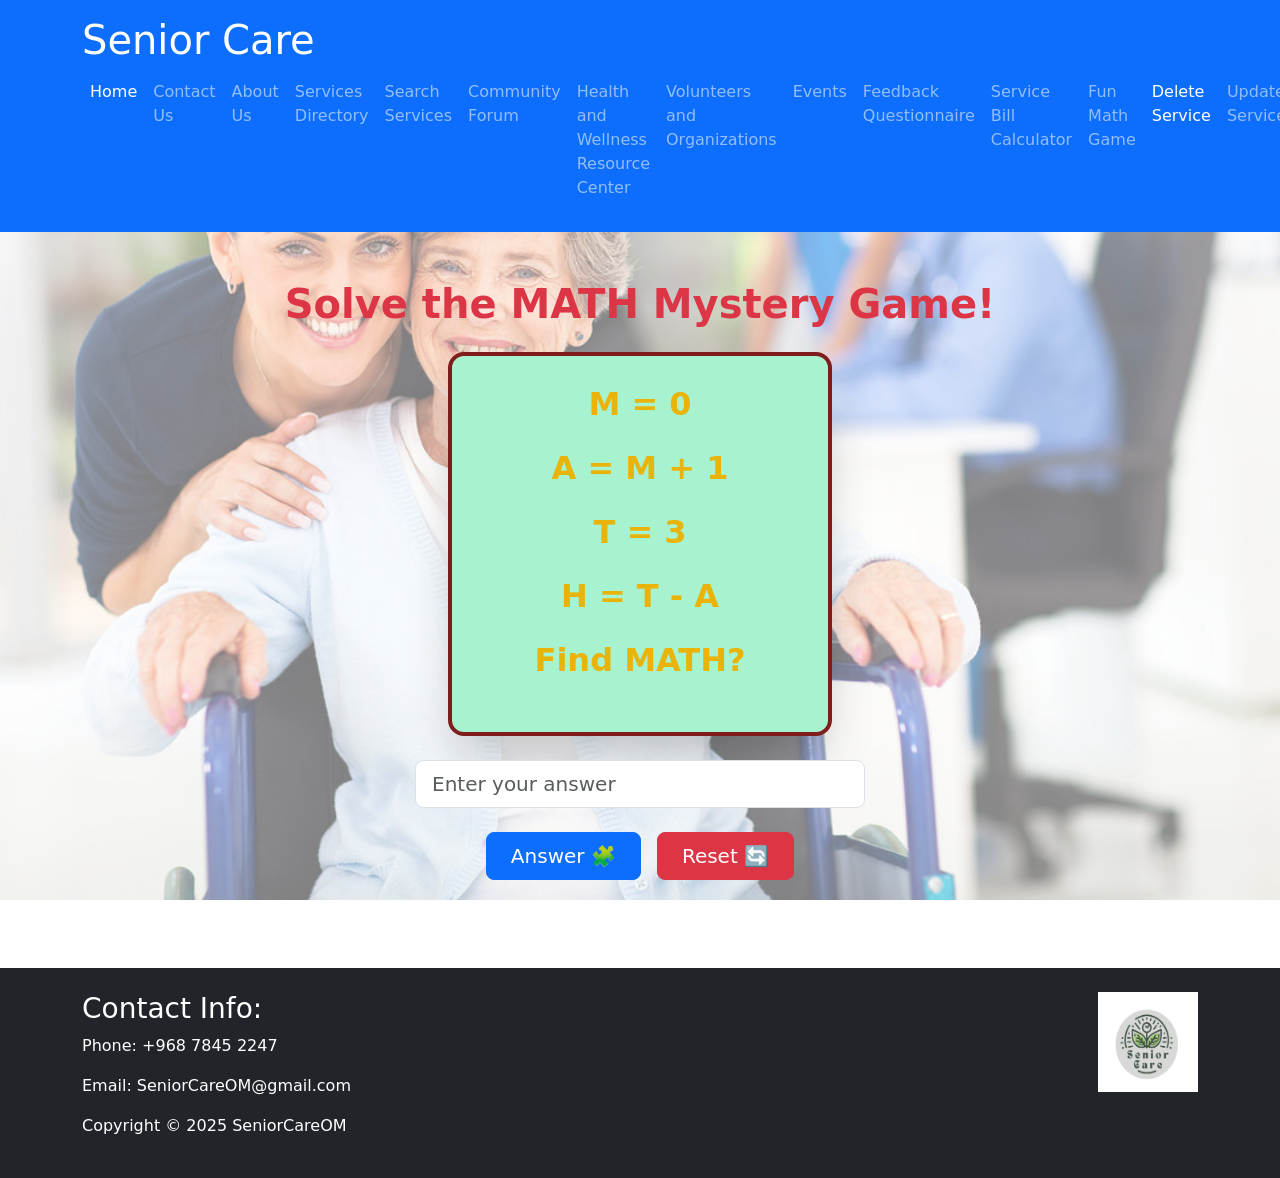
<file: funpage.html>
<!DOCTYPE html>
<html lang="en">
<head>
    <meta charset="UTF-8">
    <meta name="viewport" content="width=device-width, initial-scale=1.0">
    <title>Solve the MATH Mystery Game!</title>
    <link href="https://cdn.jsdelivr.net/npm/bootstrap@5.3.0/dist/css/bootstrap.min.css" rel="stylesheet">
    <style>
        .custom-bg {
            background-image: url('background.png');
            background-size: cover;
            background-repeat: no-repeat;
            background-attachment: fixed;
            margin: 0;
        }
        .puzzle-container {
            max-width: 450px;
            aspect-ratio: 1/1;
            background-color: #a7f3d0; 
            border: 4px solid #7f1d1d; 
            border-radius: 1rem;
            box-shadow: 0 25px 50px -12px rgba(0, 0, 0, 0.25);
        }
        .puzzle-text {
            color: #eab308;
            font-weight: 800;
        }
        .game-button {
            transition: transform 0.2s;
        }
        .game-button:hover {
            transform: scale(1.1);
        }
        .footer-padding {
            padding-bottom: 20px;
        }
    </style>
</head>
<body class="custom-bg">
    <header class="bg-primary text-white p-3">
        <div class="container">
            <div class="d-flex flex-wrap align-items-center justify-content-between">
                <h1 class="mb-0">Senior Care</h1>
                <nav class="navbar navbar-expand-lg navbar-dark">
                    <button class="navbar-toggler" type="button" data-bs-toggle="collapse" data-bs-target="#navbarNav">
                        <span class="navbar-toggler-icon"></span>
                    </button>
                    <div class="collapse navbar-collapse" id="navbarNav">
                        <ul class="navbar-nav">
                            <li class="nav-item"><a class="nav-link active" href="index.html">Home</a></li>
                            <li class="nav-item"><a class="nav-link" href="contact us.html">Contact Us</a></li>
                            <li class="nav-item"><a class="nav-link" href="about us.html">About Us</a></li>
                            <li class="nav-item"><a class="nav-link" href="services directory.html">Services Directory</a></li>
                            <li class="nav-item"><a class="nav-link" href="search_services.php">Search Services</a></li>
                            <li class="nav-item"><a class="nav-link" href="forum page.html">Community Forum</a></li>
                            <li class="nav-item"><a class="nav-link" href="resource_page.html">Health and Wellness Resource Center</a></li>
                            <li class="nav-item"><a class="nav-link" href="volunteers and organizations.html">Volunteers and Organizations</a></li>
                            <li class="nav-item"><a class="nav-link" href="events.html">Events</a></li>
                            <li class="nav-item"><a class="nav-link" href="questionnaire page.html">Feedback Questionnaire</a></li>
                            <li class="nav-item"><a class="nav-link" href="calculate page.html">Service Bill Calculator</a></li>
                            <li class="nav-item"><a class="nav-link" href="funpage.html">Fun Math Game</a></li>
                            <li class="nav-item"><a class="nav-link active" href="delete_service.php">Delete Service</a></li>
                            <li class="nav-item"><a class="nav-link" href="update_service.php">Update Service</a></li>
                            <li class="nav-item"><a class="nav-link active" href="add_service.php">Add Service</a></li>
                        </ul>
                    </div>
                </nav>
            </div>
        </div>
    </header>

    <div class="container d-flex flex-column align-items-center justify-content-center my-5">
        <h1 class="text-danger fw-bold fs-1 mb-4 text-center">Solve the MATH Mystery Game!</h1>

        <div id="puzzle" class="puzzle-container d-flex flex-column align-items-center justify-content-center p-4"></div>

        <div class="mt-4 w-100" style="max-width: 450px;">
            <input id="input" type="text" class="form-control form-control-lg" placeholder="Enter your answer">
        </div>

        <div class="mt-4 d-flex flex-column flex-sm-row gap-3">
            <button id="check" onclick="checkAnswer()" class="btn btn-primary btn-lg game-button px-4 py-2">
                Answer 🧩
            </button>
            <button id="reset" onclick="showPuzzle()" class="btn btn-danger btn-lg game-button px-4 py-2">
                Reset 🔄
            </button>
        </div>

        <p id="result" class="fs-3 fw-bold text-warning text-center mt-4"></p>
    </div>

    <footer class="bg-dark text-white py-4 footer-padding mt-5">
        <div class="container">
            <div class="row">
                <div class="col-md-8">
                    <h3>Contact Info:</h3>
                    <p>Phone: +968 7845 2247</p>
                    <p>Email: SeniorCareOM@gmail.com</p>
                    <p>Copyright © 2025 SeniorCareOM</p>
                </div>
                <div class="col-md-4 text-end">
                    <img src="logo.jpg" class="img-fluid" style="width: 100px; height: 100px;" alt="logo">
                </div>
            </div>
        </div>
    </footer>

    <script src="https://cdn.jsdelivr.net/npm/bootstrap@5.3.0/dist/js/bootstrap.bundle.min.js"></script>
    
    <script>
        var puzzleIN = document.getElementById("puzzle");
        var resultIN = document.getElementById("result");
        var finalAnswer;
        
        function showPuzzle() {
            document.getElementById("input").value = "";
            resultIN.innerHTML = "";
            var m = Math.floor(Math.random() * 10);
            var t = Math.floor(Math.random() * 10);
            finalAnswer = m*(m+1)*t*(t - (m+1));
            
            puzzleIN.innerHTML=
                `<p class="puzzle-text fs-2 mb-3 text-center">M = ${m}</p>
                <p class="puzzle-text fs-2 mb-3 text-center">A = M + 1</p>
                <p class="puzzle-text fs-2 mb-3 text-center">T = ${t}</p>
                <p class="puzzle-text fs-2 mb-3 text-center">H = T - A</p>
                <p class="puzzle-text fs-2 mb-4 text-center">Find MATH?</p>`;
        }
        
        window.onload = function() {showPuzzle();};
        
        function checkAnswer() {
            var userInput = document.getElementById("input").value;
            
            if (userInput == finalAnswer){
                resultIN.innerHTML = "🎉 Good Job, You Are Right 🎉";
            } else {
                resultIN.innerHTML = `❌ Incorrect. Try again! <br> The correct Answer Is: ${finalAnswer}`;
            }
        }
    </script>
</body>
</html>
</file>
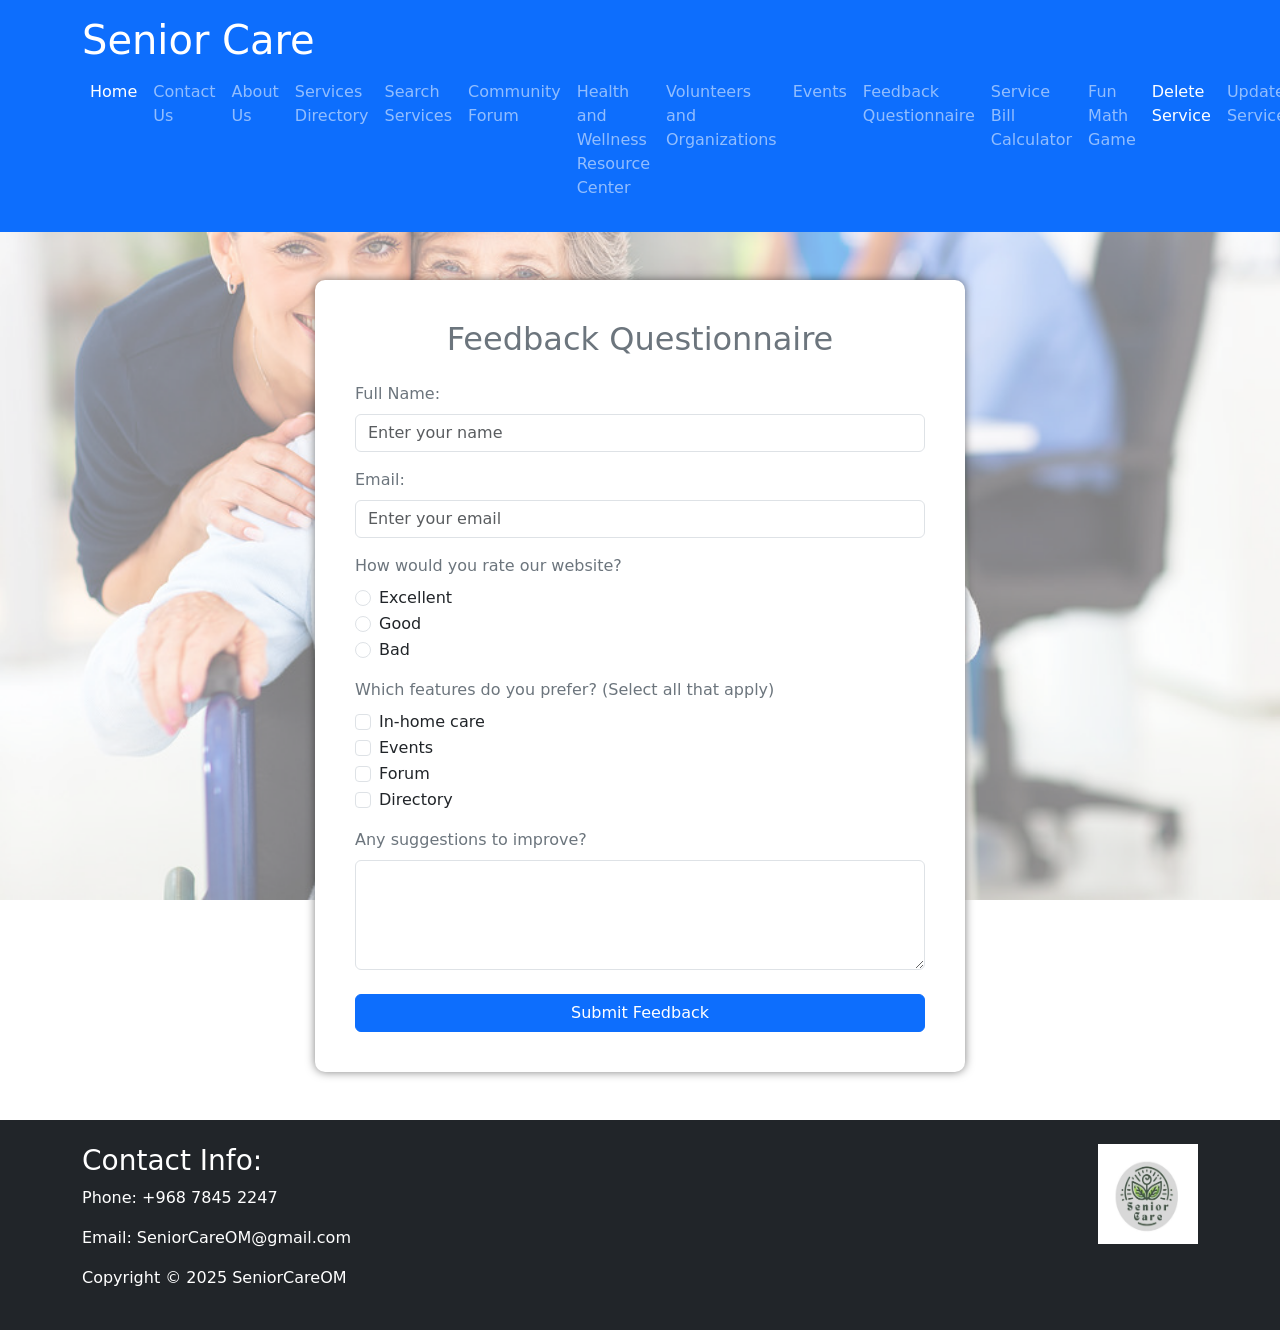
<file: questionnaire page.html>
<!DOCTYPE html>
<html lang="en">
<head>
    <meta charset="UTF-8">
    <meta name="viewport" content="width=device-width, initial-scale=1.0">
    <title>Feedback Questionnaire</title>
    <link href="https://cdn.jsdelivr.net/npm/bootstrap@5.3.0/dist/css/bootstrap.min.css" rel="stylesheet">
    <style>
        .custom-bg {
            background-image: url('background.png');
            background-size: cover;
            background-repeat: no-repeat;
            background-attachment: fixed;
            margin: 0;
        }
        .questionnaire-container {
            max-width: 650px;
            margin: auto;
            background: white;
            padding: 40px;
            border-radius: 10px;
            box-shadow: 0 0 10px rgba(0, 0, 0, 0.5);
        }
        .footer-padding {
            padding-bottom: 20px;
        }
    </style>
</head>
<body class="custom-bg">
    <header class="bg-primary text-white p-3">
        <div class="container">
            <div class="d-flex flex-wrap align-items-center justify-content-between">
                <h1 class="mb-0">Senior Care</h1>
                <nav class="navbar navbar-expand-lg navbar-dark">
                    <button class="navbar-toggler" type="button" data-bs-toggle="collapse" data-bs-target="#navbarNav">
                        <span class="navbar-toggler-icon"></span>
                    </button>
                    <div class="collapse navbar-collapse" id="navbarNav">
                        <ul class="navbar-nav">
                            <li class="nav-item"><a class="nav-link active" href="index.html">Home</a></li>
                            <li class="nav-item"><a class="nav-link" href="contact us.html">Contact Us</a></li>
                            <li class="nav-item"><a class="nav-link" href="about us.html">About Us</a></li>
                            <li class="nav-item"><a class="nav-link" href="services directory.html">Services Directory</a></li>
                            <li class="nav-item"><a class="nav-link" href="search_services.php">Search Services</a></li>
                            <li class="nav-item"><a class="nav-link" href="forum page.html">Community Forum</a></li>
                            <li class="nav-item"><a class="nav-link" href="resource_page.html">Health and Wellness Resource Center</a></li>
                            <li class="nav-item"><a class="nav-link" href="volunteers and organizations.html">Volunteers and Organizations</a></li>
                            <li class="nav-item"><a class="nav-link" href="events.html">Events</a></li>
                            <li class="nav-item"><a class="nav-link" href="questionnaire page.html">Feedback Questionnaire</a></li>
                            <li class="nav-item"><a class="nav-link" href="calculate page.html">Service Bill Calculator</a></li>
                            <li class="nav-item"><a class="nav-link" href="funpage.html">Fun Math Game</a></li>
                            <li class="nav-item"><a class="nav-link active" href="delete_service.php">Delete Service</a></li>
                            <li class="nav-item"><a class="nav-link" href="update_service.php">Update Service</a></li>
                            <li class="nav-item"><a class="nav-link active" href="add_service.php">Add Service</a></li>
                        </ul>
                    </div>
                </nav>
            </div>
        </div>
    </header>

    <div class="container my-5">
        <div class="questionnaire-container">
            <h2 class="text-center mb-4 text-secondary">Feedback Questionnaire</h2>
            <!-- Form configured to submit to PHP script with proper method and encoding -->
            <form id="questionnaireForm" action="process_feedback.php" method="post" enctype="multipart/form-data">
                <div class="mb-3">
                    <label for="name" class="form-label text-secondary">Full Name:</label>
                    <input type="text" class="form-control" id="name" name="name" placeholder="Enter your name" required>
                    <div class="invalid-feedback">Please enter your name</div>
                </div>

                <div class="mb-3">
                    <label for="email" class="form-label text-secondary">Email:</label>
                    <input type="email" class="form-control" id="email" name="email" placeholder="Enter your email" required>
                    <div class="invalid-feedback">Please enter a valid email address</div>
                </div>

                <div class="mb-3">
                    <label class="form-label text-secondary">How would you rate our website?</label>
                    <div class="form-check">
                        <input class="form-check-input" type="radio" name="rating" id="rateExcellent" value="Excellent" required>
                        <label class="form-check-label" for="rateExcellent">Excellent</label>
                    </div>
                    <div class="form-check">
                        <input class="form-check-input" type="radio" name="rating" id="rateGood" value="Good">
                        <label class="form-check-label" for="rateGood">Good</label>
                    </div>
                    <div class="form-check">
                        <input class="form-check-input" type="radio" name="rating" id="rateBad" value="Bad">
                        <label class="form-check-label" for="rateBad">Bad</label>
                    </div>
                    <div class="invalid-feedback">Please select a rating</div>
                </div>

                <div class="mb-3">
                    <label class="form-label text-secondary">Which features do you prefer? (Select all that apply)</label>
                    <div class="form-check">
                        <input class="form-check-input feature-checkbox" type="checkbox" name="features[]" id="featureCare" value="In-home care">
                        <label class="form-check-label" for="featureCare">In-home care</label>
                    </div>
                    <div class="form-check">
                        <input class="form-check-input feature-checkbox" type="checkbox" name="features[]" id="featureEvents" value="Events">
                        <label class="form-check-label" for="featureEvents">Events</label>
                    </div>
                    <div class="form-check">
                        <input class="form-check-input feature-checkbox" type="checkbox" name="features[]" id="featureForum" value="Forum">
                        <label class="form-check-label" for="featureForum">Forum</label>
                    </div>
                    <div class="form-check">
                        <input class="form-check-input feature-checkbox" type="checkbox" name="features[]" id="featureDirectory" value="Directory">
                        <label class="form-check-label" for="featureDirectory">Directory</label>
                    </div>
                    <div id="featuresError" class="text-danger small"></div>
                </div>

                <div class="mb-4">
                    <label for="feedback" class="form-label text-secondary">Any suggestions to improve?</label>
                    <textarea class="form-control" id="feedback" name="feedback" rows="4"></textarea>
                </div>

                <div class="d-grid gap-2">
                    <button type="submit" class="btn btn-primary">Submit Feedback</button>
                </div>
            </form>
        </div>
    </div>

    <footer class="bg-dark text-white py-4 footer-padding mt-5">
        <div class="container">
            <div class="row">
                <div class="col-md-8">
                    <h3>Contact Info:</h3>
                    <p>Phone: +968 7845 2247</p>
                    <p>Email: SeniorCareOM@gmail.com</p>
                    <p>Copyright © 2025 SeniorCareOM</p>
                </div>
                <div class="col-md-4 text-end">
                    <img src="logo.jpg" class="img-fluid" style="width: 100px; height: 100px;" alt="logo">
                </div>
            </div>
        </div>
    </footer>

    <script src="https://cdn.jsdelivr.net/npm/bootstrap@5.3.0/dist/js/bootstrap.bundle.min.js"></script>
    <script>
        // Form validation script
        document.getElementById('questionnaireForm').addEventListener('submit', function(event) {
            let isValid = true;
            
            // Validate name
            const nameInput = document.getElementById('name');
            if (!nameInput.value.trim()) {
                document.getElementById('nameError').textContent = 'Please enter your name';
                isValid = false;
            } else {
                document.getElementById('nameError').textContent = '';
            }
            
            // Validate that at least one feature is selected
            const featureCheckboxes = document.querySelectorAll('.feature-checkbox');
            let featuresSelected = false;
            featureCheckboxes.forEach(checkbox => {
                if (checkbox.checked) {
                    featuresSelected = true;
                }
            });
            
            if (!featuresSelected) {
                document.getElementById('featuresError').textContent = 'Please select at least one feature';
                isValid = false;
            } else {
                document.getElementById('featuresError').textContent = '';
            }
            
            if (!isValid) {
                event.preventDefault();
            }
        });
    </script>
</body>
</html>
</file>
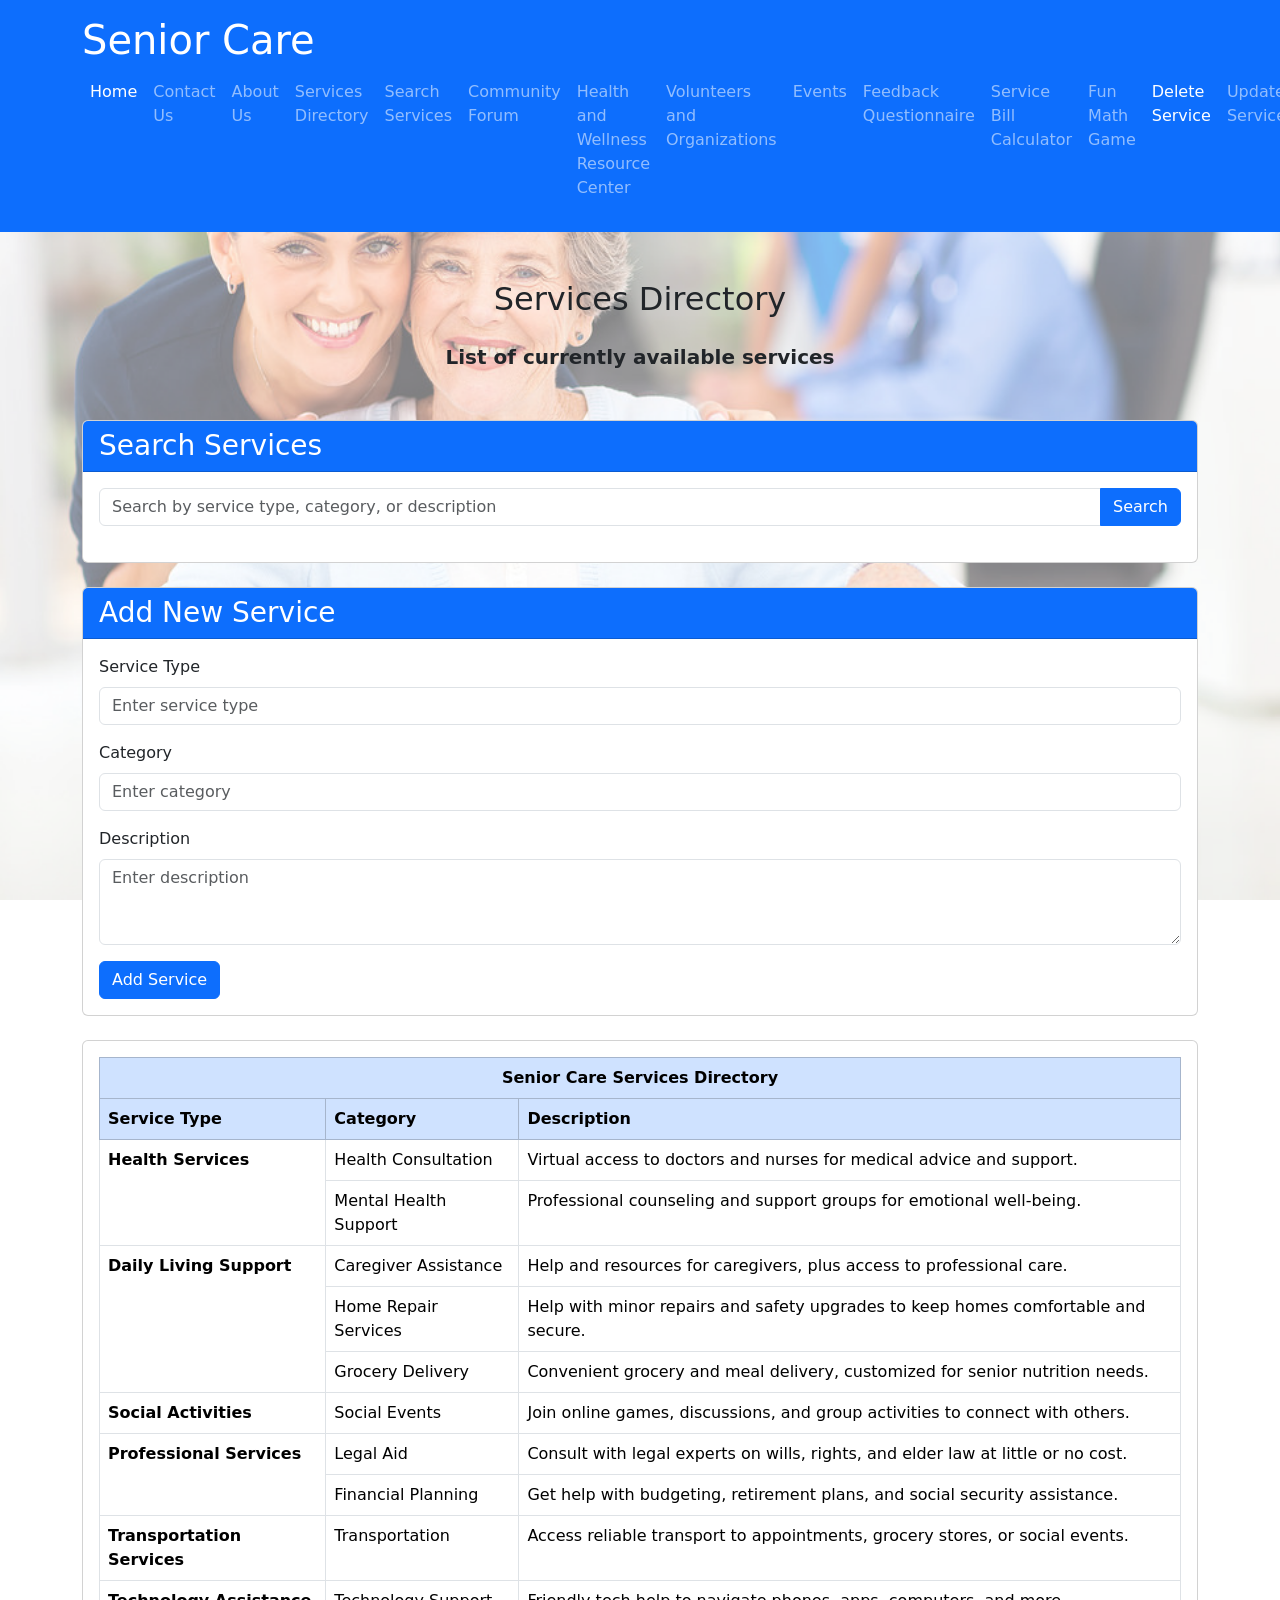
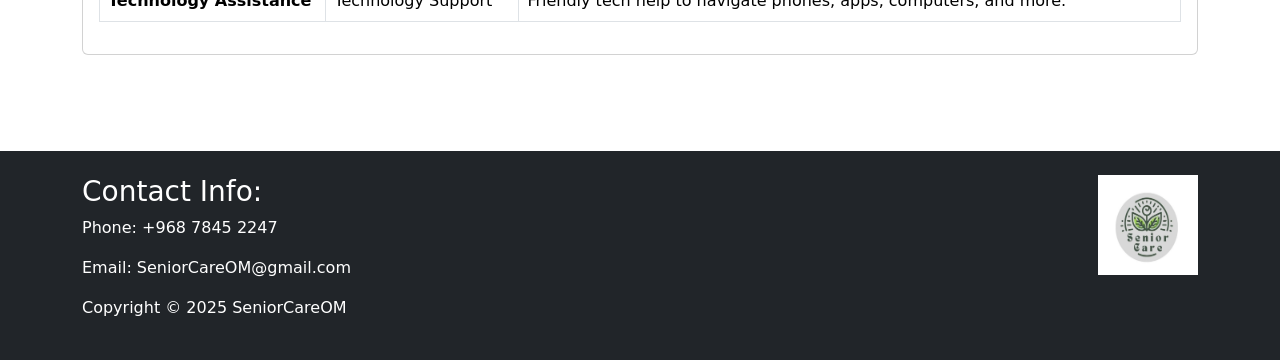
<file: services directory.html>
<!DOCTYPE html>
<html lang="en">
<head>
    <meta charset="UTF-8">
    <meta name="viewport" content="width=device-width, initial-scale=1.0">
    <title>Services Directory - Senior Care</title>
    <link href="https://cdn.jsdelivr.net/npm/bootstrap@5.3.0/dist/css/bootstrap.min.css" rel="stylesheet">
    <style>
        body {
            background-image: url('background.png');
            background-size: cover;
            background-repeat: no-repeat;
            background-attachment: fixed;
            margin: 0;
        }
        .highlight-cell {
            background-color: #e8f5e9;
            font-weight: bold;
        }
        #searchResults {
            margin-top: 20px;
        }
    </style>
    <script>
        // Object constructor for Services
        function Service(serviceType, category, description) {
            this.serviceType = serviceType;
            this.category = category;
            this.description = description;
        }

        // Array to store services
        let servicesArray = [
            new Service("Health Services", "Health Consultation", "Virtual access to doctors and nurses for medical advice and support."),
            new Service("Health Services", "Mental Health Support", "Professional counseling and support groups for emotional well-being."),
            new Service("Daily Living Support", "Caregiver Assistance", "Help and resources for caregivers, plus access to professional care."),
            new Service("Daily Living Support", "Home Repair Services", "Help with minor repairs and safety upgrades to keep homes comfortable and secure."),
            new Service("Daily Living Support", "Grocery Delivery", "Convenient grocery and meal delivery, customized for senior nutrition needs."),
            new Service("Social Activities", "Social Events", "Join online games, discussions, and group activities to connect with others."),
            new Service("Professional Services", "Legal Aid", "Consult with legal experts on wills, rights, and elder law at little or no cost."),
            new Service("Professional Services", "Financial Planning", "Get help with budgeting, retirement plans, and social security assistance."),
            new Service("Transportation Services", "Transportation", "Access reliable transport to appointments, grocery stores, or social events."),
            new Service("Technology Assistance", "Technology Support", "Friendly tech help to navigate phones, apps, computers, and more.")
        ];

        // Function to display services in the table
        function displayServices() {
            const tableBody = document.getElementById('servicesTableBody');
            tableBody.innerHTML = '';
            
            let currentServiceType = '';
            let rowCount = 0;
            
            servicesArray.forEach(service => {
                const row = document.createElement('tr');
                
                if (currentServiceType !== service.serviceType) {
                    currentServiceType = service.serviceType;
                    rowCount = 1;
                    
                    // Create cell for service type that may span multiple rows
                    const serviceTypeCell = document.createElement('td');
                    serviceTypeCell.className = 'highlight-cell';
                    serviceTypeCell.textContent = service.serviceType;
                    
                    // Count how many rows this service type will span
                    const sameTypeCount = servicesArray.filter(s => s.serviceType === service.serviceType).length;
                    serviceTypeCell.rowSpan = sameTypeCount;
                    
                    row.appendChild(serviceTypeCell);
                } else {
                    rowCount++;
                }
                
                // Add category and description cells
                const categoryCell = document.createElement('td');
                categoryCell.textContent = service.category;
                row.appendChild(categoryCell);
                
                const descriptionCell = document.createElement('td');
                descriptionCell.textContent = service.description;
                row.appendChild(descriptionCell);
                
                tableBody.appendChild(row);
            });
        }

        // Function to add a new service
        function addService() {
            const serviceType = document.getElementById('serviceType').value;
            const category = document.getElementById('serviceCategory').value;
            const description = document.getElementById('serviceDescription').value;
            
            if (serviceType && category && description) {
                const newService = new Service(serviceType, category, description);
                servicesArray.push(newService);
                displayServices();
                
                // Clear form fields
                document.getElementById('serviceType').value = '';
                document.getElementById('serviceCategory').value = '';
                document.getElementById('serviceDescription').value = '';
            } else {
                alert('Please fill in all fields');
            }
        }

        // Function to search services
        function searchServices() {
            const searchTerm = document.getElementById('searchInput').value.toLowerCase();
            const searchResults = document.getElementById('searchResults');
            
            if (!searchTerm) {
                searchResults.innerHTML = '';
                return;
            }
            
            const filteredServices = servicesArray.filter(service => 
                service.serviceType.toLowerCase().includes(searchTerm) || 
                service.category.toLowerCase().includes(searchTerm) || 
                service.description.toLowerCase().includes(searchTerm)
            );
            
            if (filteredServices.length === 0) {
                searchResults.innerHTML = '<p class="alert alert-info">No matching services found</p>';
                return;
            }
            
            let resultsHTML = '<div class="table-responsive"><table class="table table-bordered table-hover">';
            resultsHTML += '<thead><tr class="table-primary"><th>Service Type</th><th>Category</th><th>Description</th></tr></thead><tbody>';
            
            filteredServices.forEach(service => {
                resultsHTML += `
                    <tr>
                        <td>${service.serviceType}</td>
                        <td>${service.category}</td>
                        <td>${service.description}</td>
                    </tr>
                `;
            });
            
            resultsHTML += '</tbody></table></div>';
            searchResults.innerHTML = resultsHTML;
        }

        // Initialize the table when the page loads
        window.onload = function() {
            displayServices();
        };
    </script>
</head>
<body>
    <header class="bg-primary text-white p-3">
        <div class="container">
            <div class="d-flex flex-wrap align-items-center justify-content-between">
                <h1 class="mb-0">Senior Care</h1>
                <nav class="navbar navbar-expand-lg navbar-dark">
                    <button class="navbar-toggler" type="button" data-bs-toggle="collapse" data-bs-target="#navbarNav">
                        <span class="navbar-toggler-icon"></span>
                    </button>
                    <div class="collapse navbar-collapse" id="navbarNav">
                        <ul class="navbar-nav">
                            <li class="nav-item"><a class="nav-link active" href="index.html">Home</a></li>
                            <li class="nav-item"><a class="nav-link" href="contact us.html">Contact Us</a></li>
                            <li class="nav-item"><a class="nav-link" href="about us.html">About Us</a></li>
                            <li class="nav-item"><a class="nav-link" href="services directory.html">Services Directory</a></li>
                            <li class="nav-item"><a class="nav-link" href="search_services.php">Search Services</a></li>
                            <li class="nav-item"><a class="nav-link" href="forum page.html">Community Forum</a></li>
                            <li class="nav-item"><a class="nav-link" href="resource_page.html">Health and Wellness Resource Center</a></li>
                            <li class="nav-item"><a class="nav-link" href="volunteers and organizations.html">Volunteers and Organizations</a></li>
                            <li class="nav-item"><a class="nav-link" href="events.html">Events</a></li>
                            <li class="nav-item"><a class="nav-link" href="questionnaire page.html">Feedback Questionnaire</a></li>
                            <li class="nav-item"><a class="nav-link" href="calculate page.html">Service Bill Calculator</a></li>
                            <li class="nav-item"><a class="nav-link" href="funpage.html">Fun Math Game</a></li>
                            <li class="nav-item"><a class="nav-link active" href="delete_service.php">Delete Service</a></li>
                            <li class="nav-item"><a class="nav-link" href="update_service.php">Update Service</a></li>
                            <li class="nav-item"><a class="nav-link active" href="add_service.php">Add Service</a></li>
                        </ul>
                    </div>
                </nav>
            </div>
        </div>
    </header>

    <main class="container my-5">
        <div class="row">
            <div class="col-12">
                <h2 class="text-center mb-4">Services Directory</h2>
                <p class="fs-5 fw-bold text-center mb-5">List of currently available services</p>
                
                <!-- Search Form -->
                <div class="card mb-4">
                    <div class="card-header bg-primary text-white">
                        <h3 class="mb-0">Search Services</h3>
                    </div>
                    <div class="card-body">
                        <div class="input-group mb-3">
                            <input type="text" id="searchInput" class="form-control" placeholder="Search by service type, category, or description">
                            <button class="btn btn-primary" type="button" onclick="searchServices()">Search</button>
                        </div>
                        <div id="searchResults"></div>
                    </div>
                </div>
                
                <!-- Add Service Form -->
                <div class="card mb-4">
                    <div class="card-header bg-primary text-white">
                        <h3 class="mb-0">Add New Service</h3>
                    </div>
                    <div class="card-body">
                        <div class="mb-3">
                            <label for="serviceType" class="form-label">Service Type</label>
                            <input type="text" id="serviceType" class="form-control" placeholder="Enter service type">
                        </div>
                        <div class="mb-3">
                            <label for="serviceCategory" class="form-label">Category</label>
                            <input type="text" id="serviceCategory" class="form-control" placeholder="Enter category">
                        </div>
                        <div class="mb-3">
                            <label for="serviceDescription" class="form-label">Description</label>
                            <textarea id="serviceDescription" class="form-control" rows="3" placeholder="Enter description"></textarea>
                        </div>
                        <button type="button" class="btn btn-primary" onclick="addService()">Add Service</button>
                    </div>
                </div>
                
                <!-- Dynamic Services Table -->
                <div class="card mb-5">
                    <div class="card-body">
                        <div class="table-responsive">
                            <table class="table table-bordered table-hover">
                                <thead class="table-primary">
                                    <tr>
                                        <th colspan="3" class="text-center">Senior Care Services Directory</th>
                                    </tr>
                                    <tr>
                                        <th>Service Type</th>
                                        <th>Category</th>
                                        <th>Description</th>
                                    </tr>
                                </thead>
                                <tbody id="servicesTableBody">
                                    <!-- Table content will be populated dynamically by JavaScript -->
                                </tbody>
                            </table>
                        </div>
                    </div>
                </div>
            </div>
        </div>
    </main>

    <footer class="bg-dark text-white py-4">
        <div class="container">
            <div class="row">
                <div class="col-md-8">
                    <h3>Contact Info:</h3>
                    <p>Phone: +968 7845 2247</p>
                    <p>Email: SeniorCareOM@gmail.com</p>
                    <p>Copyright © 2025 SeniorCareOM</p>
                </div>
                <div class="col-md-4 text-end">
                    <img src="logo.jpg" class="img-fluid" style="width: 100px; height: 100px;" alt="logo">
                </div>
            </div>
        </div>
    </footer>

    <script src="https://cdn.jsdelivr.net/npm/bootstrap@5.3.0/dist/js/bootstrap.bundle.min.js"></script>
</body>
</html>
</file>
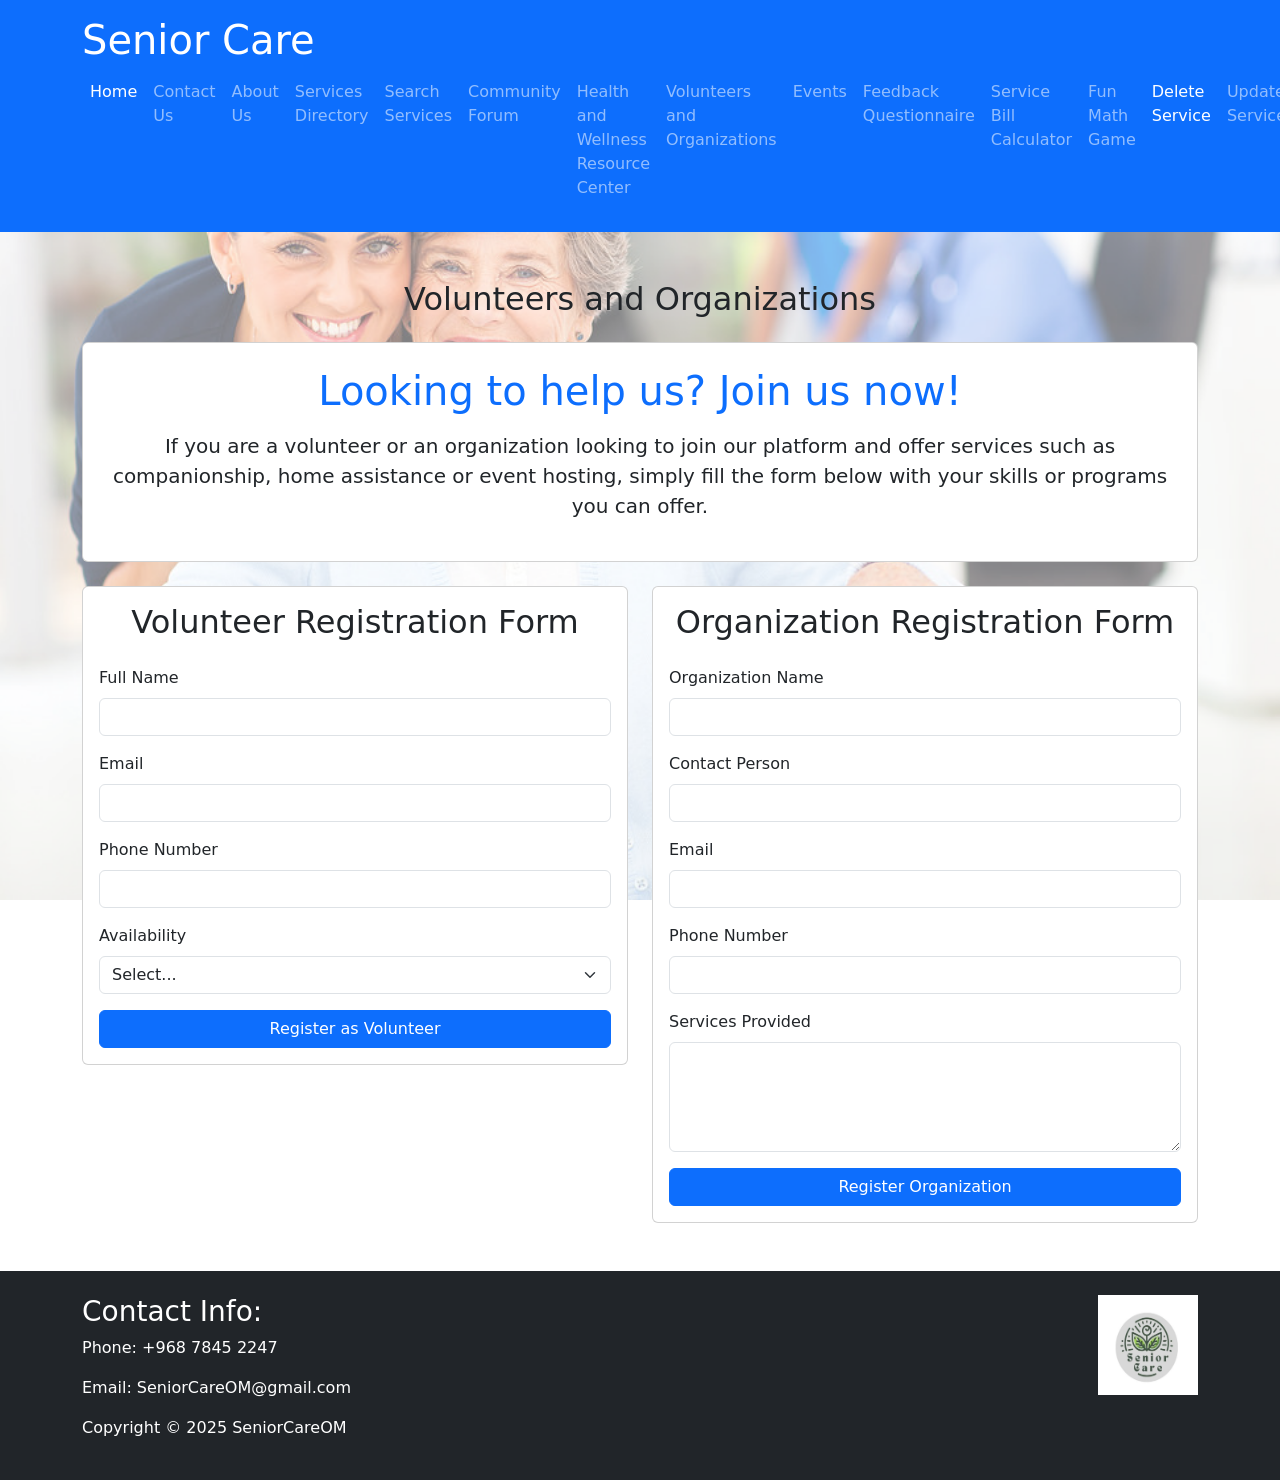
<file: volunteers and organizations.html>
<!DOCTYPE html>
<html lang="en">
<head>
    <meta charset="UTF-8">
    <meta name="viewport" content="width=device-width, initial-scale=1.0">
    <title>Volunteers and Organizations - Senior Care</title>
    <link href="https://cdn.jsdelivr.net/npm/bootstrap@5.3.0/dist/css/bootstrap.min.css" rel="stylesheet">
    <style>
        .custom-bg {
            background-image: url('background.png');
            background-size: cover;
            background-repeat: no-repeat;
            background-attachment: fixed;
            margin: 0;
        }
    </style>
</head>
<body class="custom-bg">
    <header class="bg-primary text-white p-3">
        <div class="container">
            <div class="d-flex flex-wrap align-items-center justify-content-between">
                <h1 class="mb-0">Senior Care</h1>
                <nav class="navbar navbar-expand-lg navbar-dark">
                    <button class="navbar-toggler" type="button" data-bs-toggle="collapse" data-bs-target="#navbarNav">
                        <span class="navbar-toggler-icon"></span>
                    </button>
                    <div class="collapse navbar-collapse" id="navbarNav">
                        <ul class="navbar-nav">
                            <li class="nav-item"><a class="nav-link active" href="index.html">Home</a></li>
                            <li class="nav-item"><a class="nav-link" href="contact us.html">Contact Us</a></li>
                            <li class="nav-item"><a class="nav-link" href="about us.html">About Us</a></li>
                            <li class="nav-item"><a class="nav-link" href="services directory.html">Services Directory</a></li>
                            <li class="nav-item"><a class="nav-link" href="search_services.php">Search Services</a></li>
                            <li class="nav-item"><a class="nav-link" href="forum page.html">Community Forum</a></li>
                            <li class="nav-item"><a class="nav-link" href="resource_page.html">Health and Wellness Resource Center</a></li>
                            <li class="nav-item"><a class="nav-link" href="volunteers and organizations.html">Volunteers and Organizations</a></li>
                            <li class="nav-item"><a class="nav-link" href="events.html">Events</a></li>
                            <li class="nav-item"><a class="nav-link" href="questionnaire page.html">Feedback Questionnaire</a></li>
                            <li class="nav-item"><a class="nav-link" href="calculate page.html">Service Bill Calculator</a></li>
                            <li class="nav-item"><a class="nav-link" href="funpage.html">Fun Math Game</a></li>
                            <li class="nav-item"><a class="nav-link active" href="delete_service.php">Delete Service</a></li>
                            <li class="nav-item"><a class="nav-link" href="update_service.php">Update Service</a></li>
                            <li class="nav-item"><a class="nav-link active" href="add_service.php">Add Service</a></li>
                        </ul>
                    </div>
                </nav>
            </div>
        </div>
    </header>

    <main class="container my-5">
        <div class="row">
            <div class="col-12">
                <h2 class="text-center mb-4">Volunteers and Organizations</h2>
                <div class="card p-4 mb-4">
                    <h1 class="text-primary text-center mb-3">Looking to help us? Join us now!</h1>
                    <p class="fs-5 text-center">
                        If you are a volunteer or an organization looking to join our platform 
                        and offer services such as companionship, home assistance or event hosting, 
                        simply fill the form below with your skills or programs you can offer.
                    </p>
                </div>

                <div class="row g-4">
                    <div class="col-lg-6">
                        <div class="card">
                            <div class="card-body">
                                <h2 class="card-title text-center mb-4">Volunteer Registration Form</h2>
                                <!-- Modified form to submit to PHP script -->
                                <form action="process_volunteer.php" method="post" class="needs-validation" novalidate>
                                    <div class="mb-3">
                                        <label for="Name" class="form-label">Full Name</label>
                                        <input type="text" class="form-control" id="Name" name="volunteerName" required>
                                        <div class="invalid-feedback">Please enter your full name.</div>
                                    </div>
                                    <div class="mb-3">
                                        <label for="Email" class="form-label">Email</label>
                                        <input type="email" class="form-control" id="Email" name="volunteerEmail" required>
                                        <div class="invalid-feedback">Please enter a valid email address.</div>
                                    </div>
                                    <div class="mb-3">
                                        <label for="Phone" class="form-label">Phone Number</label>
                                        <input type="tel" class="form-control" id="Phone" name="volunteerPhone" required>
                                        <div class="invalid-feedback">Please enter a valid 8-digit phone number.</div>
                                    </div>
                                    <div class="mb-3">
                                        <label for="Availability" class="form-label">Availability</label>
                                        <select class="form-select" id="Availability" name="volunteerAvailability" required>
                                            <option value="" selected disabled>Select...</option>
                                            <option value="Weekdays">Weekdays</option>
                                            <option value="Weekends">Weekends</option>
                                        </select>
                                        <div class="invalid-feedback">Please select your availability.</div>
                                    </div>
                                    <div class="d-grid">
                                        <button type="submit" class="btn btn-primary">Register as Volunteer</button>
                                    </div>
                                </form>
                            </div>
                        </div>
                    </div>
                    <div class="col-lg-6">
                        <div class="card">
                            <div class="card-body">
                                <h2 class="card-title text-center mb-4">Organization Registration Form</h2>
                                <!-- Modified form to submit to PHP script -->
                                <form action="process_organization.php" method="post" class="needs-validation" novalidate>
                                    <div class="mb-3">
                                        <label for="orgName" class="form-label">Organization Name</label>
                                        <input type="text" class="form-control" id="orgName" name="organization_name" required>
                                        <div class="invalid-feedback">Please enter your organization name.</div>
                                    </div>
                                    <div class="mb-3">
                                        <label for="Contact" class="form-label">Contact Person</label>
                                        <input type="text" class="form-control" id="Contact" name="organizationContact" required>
                                        <div class="invalid-feedback">Please enter a contact person.</div>
                                    </div>
                                    <div class="mb-3">
                                        <label for="orgEmail" class="form-label">Email</label>
                                        <input type="email" class="form-control" id="orgEmail" name="organizationEmail" required>
                                        <div class="invalid-feedback">Please enter a valid email address.</div>
                                    </div>
                                    <div class="mb-3">
                                        <label for="orgPhone" class="form-label">Phone Number</label>
                                        <input type="tel" class="form-control" id="orgPhone" name="organizationPhone" required>
                                        <div class="invalid-feedback">Please enter a valid 8-digit phone number.</div>
                                    </div>
                                    <div class="mb-3">
                                        <label for="Services" class="form-label">Services Provided</label>
                                        <textarea class="form-control" id="Services" name="organizationServices" rows="4" required></textarea>
                                        <div class="invalid-feedback">Please describe the services you provide.</div>
                                    </div>
                                    <div class="d-grid">
                                        <button type="submit" class="btn btn-primary">Register Organization</button>
                                    </div>
                                </form>
                            </div>
                        </div>
                    </div>
                </div>
            </div>
        </div>
    </main>

    <footer class="bg-dark text-white py-4">
        <div class="container">
            <div class="row">
                <div class="col-md-8">
                    <h3>Contact Info:</h3>
                    <p>Phone: +968 7845 2247</p>
                    <p>Email: SeniorCareOM@gmail.com</p>
                    <p>Copyright © 2025 SeniorCareOM</p>
                </div>
                <div class="col-md-4 text-end">
                    <img src="logo.jpg" class="img-fluid" style="width: 100px; height: 100px;" alt="logo">
                </div>
            </div>
        </div>
    </footer>

    <script src="https://cdn.jsdelivr.net/npm/bootstrap@5.3.0/dist/js/bootstrap.bundle.min.js"></script>
</body>
</html>
</file>
